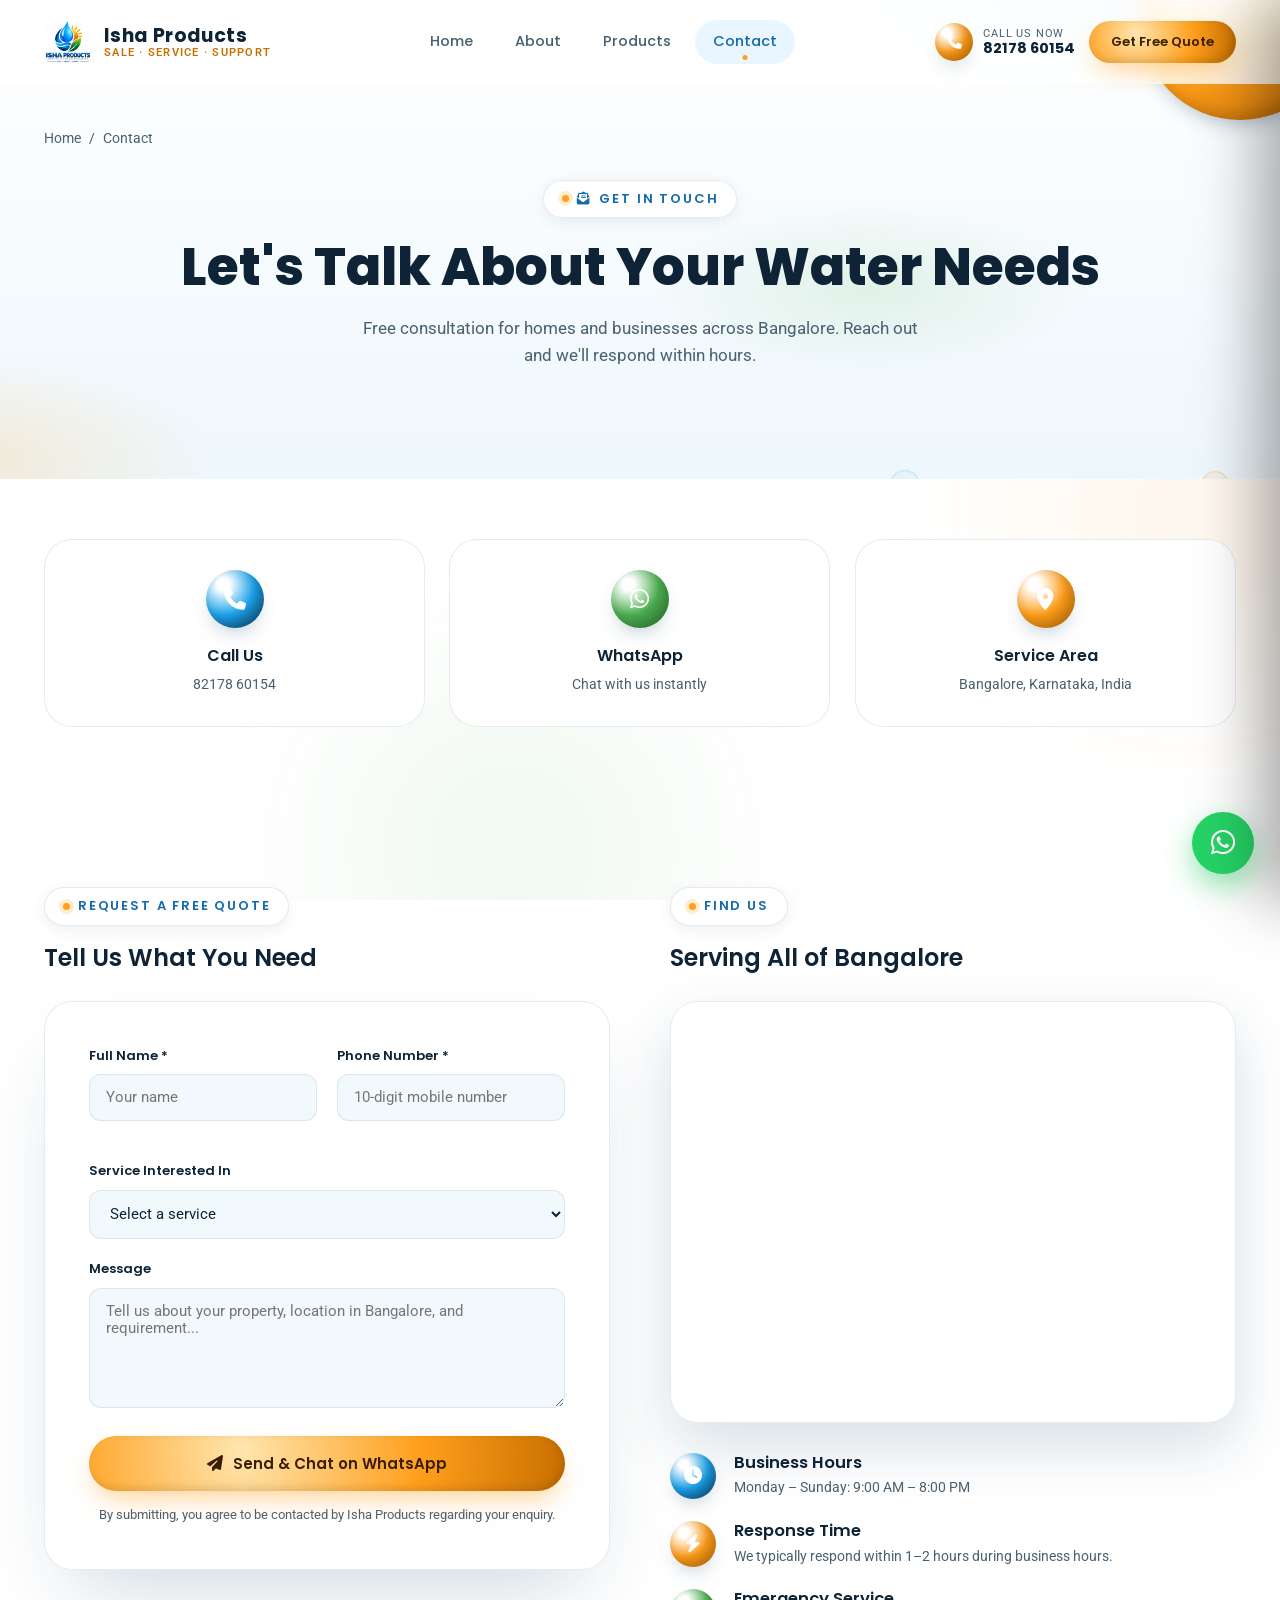
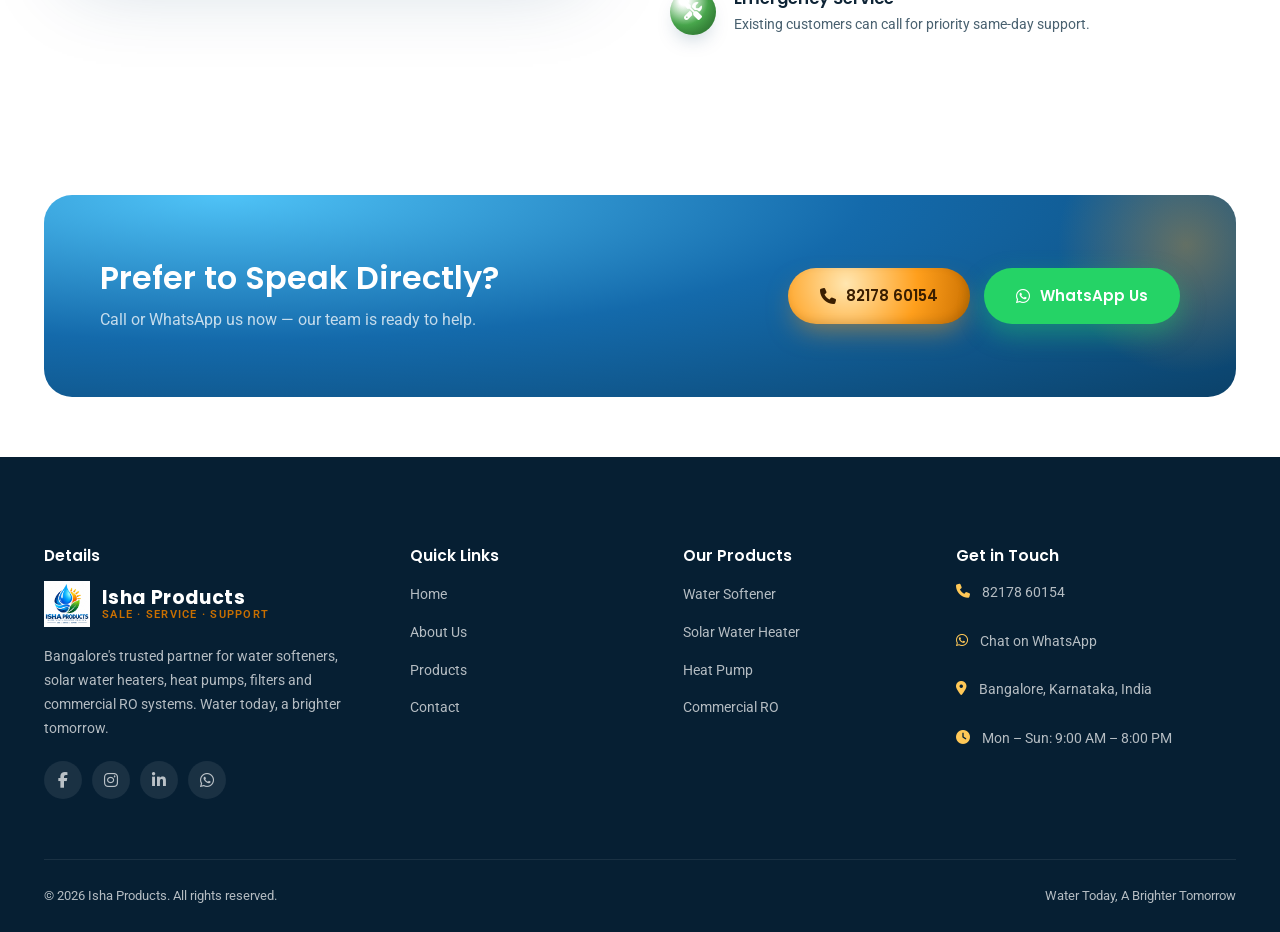
<file: contact.html>
<!DOCTYPE html>
<html lang="en">
<head>
<meta charset="UTF-8">
<meta name="viewport" content="width=device-width, initial-scale=1.0">
<title>Contact Us | Isha Products — Water Solutions in Bangalore</title>
<meta name="description" content="Get in touch with Isha Products for a free water softener, solar water heater, heat pump or RO consultation in Bangalore. Call 8217860154 or send us a message.">
<meta name="keywords" content="contact isha products, water softener quote bangalore, solar water heater quote bangalore">
<link rel="icon" href="assets/images/logo.webp" type="image/webp">

<link rel="preconnect" href="https://fonts.googleapis.com">
<link rel="preconnect" href="https://fonts.gstatic.com" crossorigin>
<link href="https://fonts.googleapis.com/css2?family=Poppins:wght@400;500;600;700;800&amp;family=Roboto:wght@300;400;500;700&amp;display=swap" rel="stylesheet">
<link rel="stylesheet" href="https://cdnjs.cloudflare.com/ajax/libs/font-awesome/6.5.1/css/all.min.css">
<link rel="stylesheet" href="assets/css/style.css">
</head>
<body>

<!-- ============ HEADER ============ -->
<header class="site-header">
  <div class="container">
    <a href="index.html" class="brand">
      <img src="assets/images/logo.webp" alt="Isha Products logo">
      <span class="brand-text"><strong>Isha Products</strong><span>Sale · Service · Support</span></span>
    </a>
    <nav class="nav-links">
      <a href="index.html">Home</a>
      <a href="about.html">About</a>
      <a href="products.html">Products</a>
      <a href="contact.html">Contact</a>
    </nav>
    <div class="header-actions">
      <a href="tel:+918217860154" class="header-call" data-tel>
        <span class="icon-circle"><i class="fa-solid fa-phone"></i></span>
        <span class="call-text"><small>Call us now</small><strong>82178 60154</strong></span>
      </a>
      <a href="contact.html" class="btn btn-primary btn-sm">Get Free Quote</a>
      <button class="nav-toggle" aria-label="Menu"><span></span><span></span><span></span></button>
    </div>
  </div>
</header>

<div class="nav-overlay"></div>
<nav class="mobile-nav">
  <a href="index.html">Home</a>
  <a href="about.html">About</a>
  <a href="products.html">Products</a>
  <a href="contact.html">Contact</a>
  <a href="tel:+918217860154" class="btn btn-primary mn-call" data-tel><i class="fa-solid fa-phone"></i> 82178 60154</a>
</nav>

<!-- ============ PAGE HERO ============ -->
<section class="page-hero">
  <canvas class="hero-bg-canvas"></canvas>
  <div class="container" data-reveal="scale">
    <div class="breadcrumb"><a href="index.html">Home</a> / <span>Contact</span></div>
    <span class="eyebrow"><i class="fa-solid fa-envelope-open-text"></i> Get In Touch</span>
    <h1>Let's Talk About Your Water Needs</h1>
    <p>Free consultation for homes and businesses across Bangalore. Reach out and we'll respond within hours.</p>
  </div>
  <div class="hero-wave">
    <svg class="wave-layer3" viewBox="0 0 2880 220" preserveAspectRatio="none"><path fill="#ffffff" fill-opacity="0.45" d="M0,170 Q120,140 240,170 T480,170 T720,170 T960,170 T1200,170 T1440,170 T1680,170 T1920,170 T2160,170 T2400,170 T2640,170 T2880,170 L2880,220 L0,220 Z"/></svg>
    <svg class="wave-layer2" viewBox="0 0 2880 220" preserveAspectRatio="none"><path fill="#ffffff" fill-opacity="0.65" d="M0,140 Q120,90 240,140 T480,140 T720,140 T960,140 T1200,140 T1440,140 T1680,140 T1920,140 T2160,140 T2400,140 T2640,140 T2880,140 L2880,220 L0,220 Z"/></svg>
    <svg class="wave-layer1" viewBox="0 0 2880 220" preserveAspectRatio="none"><path fill="#ffffff" d="M0,150 Q120,110 240,150 T480,150 T720,150 T960,150 T1200,150 T1440,150 T1680,150 T1920,150 T2160,150 T2400,150 T2640,150 T2880,150 L2880,220 L0,220 Z"/></svg>
  </div>
</section>

<!-- ============ QUICK CONTACT CARDS ============ -->
<section class="section-tight">
  <div class="container">
    <div class="contact-info-grid">
      <div class="contact-info-card" data-reveal data-delay="1">
        <span class="cic-icon"><i class="fa-solid fa-phone"></i></span>
        <h4>Call Us</h4>
        <p><a href="tel:+918217860154" data-tel>82178 60154</a></p>
      </div>
      <div class="contact-info-card" data-reveal data-delay="2">
        <span class="cic-icon"><i class="fa-brands fa-whatsapp"></i></span>
        <h4>WhatsApp</h4>
        <p><a href="#" data-wa="Hi Isha Products, I'd like a free consultation.">Chat with us instantly</a></p>
      </div>
      <div class="contact-info-card" data-reveal data-delay="3">
        <span class="cic-icon"><i class="fa-solid fa-location-dot"></i></span>
        <h4>Service Area</h4>
        <p>Bangalore, Karnataka, India</p>
      </div>
    </div>
  </div>
</section>

<!-- ============ FORM + MAP ============ -->
<section class="section">
  <div class="container why-grid" style="align-items:flex-start;">
    <div data-reveal="left">
      <span class="eyebrow">Request a Free Quote</span>
      <h2 style="margin-bottom:28px;">Tell Us What You Need</h2>
      <div class="form-card">
        <div class="form-success">
          <i class="fa-solid fa-circle-check"></i>
          <span>Thanks! Your details were sent — we'll also open WhatsApp so you can chat with us directly.</span>
        </div>
        <form data-lead-form>
          <div class="form-row">
            <div class="form-group">
              <label for="name">Full Name *</label>
              <input type="text" id="name" name="name" placeholder="Your name" required>
            </div>
            <div class="form-group">
              <label for="phone">Phone Number *</label>
              <input type="tel" id="phone" name="phone" placeholder="10-digit mobile number" pattern="[0-9]{10}" required>
            </div>
          </div>
          <div class="form-group">
            <label for="service">Service Interested In</label>
            <select id="service" name="service">
              <option value="">Select a service</option>
              <option value="Water Softener">Water Softener</option>
              <option value="Solar Water Heater">Solar Water Heater</option>
              <option value="Heat Pump">Heat Pump</option>
              <option value="Water Filter">Water Filter</option>
              <option value="Commercial RO">Commercial RO</option>
              <option value="Pressure Pump">Pressure Pump</option>
              <option value="Commercial Water Softener">Commercial Water Softener</option>
              <option value="Not sure / Need advice">Not sure / Need advice</option>
            </select>
          </div>
          <div class="form-group">
            <label for="message">Message</label>
            <textarea id="message" name="message" placeholder="Tell us about your property, location in Bangalore, and requirement..."></textarea>
          </div>
          <button type="submit" class="btn btn-primary btn-block"><i class="fa-solid fa-paper-plane"></i> Send &amp; Chat on WhatsApp</button>
          <p class="form-note">By submitting, you agree to be contacted by Isha Products regarding your enquiry.</p>
        </form>
      </div>
    </div>

    <div data-reveal="right">
      <span class="eyebrow">Find Us</span>
      <h2 style="margin-bottom:28px;">Serving All of Bangalore</h2>
      <div class="map-wrap" style="margin-bottom:28px;">
        <iframe src="https://www.google.com/maps?q=Bangalore,Karnataka,India&output=embed" loading="lazy" referrerpolicy="no-referrer-when-downgrade" title="Isha Products service area map - Bangalore"></iframe>
      </div>
      <div class="why-list">
        <div class="why-item">
          <span class="wi-icon"><i class="fa-solid fa-clock"></i></span>
          <div><h4>Business Hours</h4><p>Monday – Sunday: 9:00 AM – 8:00 PM</p></div>
        </div>
        <div class="why-item">
          <span class="wi-icon"><i class="fa-solid fa-bolt"></i></span>
          <div><h4>Response Time</h4><p>We typically respond within 1–2 hours during business hours.</p></div>
        </div>
        <div class="why-item">
          <span class="wi-icon"><i class="fa-solid fa-screwdriver-wrench"></i></span>
          <div><h4>Emergency Service</h4><p>Existing customers can call for priority same-day support.</p></div>
        </div>
      </div>
    </div>
  </div>
</section>

<!-- ============ CTA ============ -->
<section class="section section-tight">
  <div class="container">
    <div class="cta-banner" data-reveal="scale">
      <div>
        <h3>Prefer to Speak Directly?</h3>
        <p>Call or WhatsApp us now — our team is ready to help.</p>
      </div>
      <div class="cta-actions">
        <a href="tel:+918217860154" class="btn btn-primary" data-tel><i class="fa-solid fa-phone"></i> 82178 60154</a>
        <a href="#" class="btn btn-whatsapp" data-wa="Hi Isha Products, I'd like a free consultation."><i class="fa-brands fa-whatsapp"></i> WhatsApp Us</a>
      </div>
    </div>
  </div>
</section>

<!-- ============ FOOTER ============ -->
<footer class="site-footer">
  <div class="container">
    <div class="footer-top">
      <div class="footer-brand">
        <h4>Details</h4>
        <a href="index.html" class="brand">
          <img src="assets/images/logo.webp" alt="Isha Products logo" style="height:46px;">
          <span class="brand-text"><strong style="color:#fff;">Isha Products</strong><span>Sale · Service · Support</span></span>
        </a>
        <p>Bangalore's trusted partner for water softeners, solar water heaters, heat pumps, filters and commercial RO systems. Water today, a brighter tomorrow.</p>
        <div class="footer-social">
          <a href="#" aria-label="Facebook"><i class="fa-brands fa-facebook-f"></i></a>
          <a href="#" aria-label="Instagram"><i class="fa-brands fa-instagram"></i></a>
          <a href="#" aria-label="LinkedIn"><i class="fa-brands fa-linkedin-in"></i></a>
          <a href="#" data-wa="Hi Isha Products, I'd like to know more about your services." aria-label="WhatsApp"><i class="fa-brands fa-whatsapp"></i></a>
        </div>
      </div>
      <div class="footer-col">
        <h4>Quick Links</h4>
        <ul>
          <li><a href="index.html">Home</a></li>
          <li><a href="about.html">About Us</a></li>
          <li><a href="products.html">Products</a></li>
          <li><a href="contact.html">Contact</a></li>
        </ul>
      </div>
      <div class="footer-col">
        <h4>Our Products</h4>
        <ul>
          <li><a href="products.html#water-softener">Water Softener</a></li>
          <li><a href="products.html#solar-water-heater">Solar Water Heater</a></li>
          <li><a href="products.html#heat-pump">Heat Pump</a></li>
          <li><a href="products.html#commercial-ro">Commercial RO</a></li>
        </ul>
      </div>
      <div class="footer-col">
        <h4>Get in Touch</h4>
        <ul class="footer-contact">
          <li><i class="fa-solid fa-phone"></i><a href="tel:+918217860154" data-tel>82178 60154</a></li>
          <li><i class="fa-brands fa-whatsapp"></i><a href="#" data-wa="Hi Isha Products, I'd like to know more about your services.">Chat on WhatsApp</a></li>
          <li><i class="fa-solid fa-location-dot"></i><span>Bangalore, Karnataka, India</span></li>
          <li><i class="fa-solid fa-clock"></i><span>Mon – Sun: 9:00 AM – 8:00 PM</span></li>
        </ul>
      </div>
    </div>
    <div class="footer-bottom">
      <span>© <span data-year></span> Isha Products. All rights reserved.</span>
      <span>Water Today, A Brighter Tomorrow</span>
    </div>
  </div>
</footer>

<a href="#" class="float-whatsapp" data-wa="Hi Isha Products, I'd like a free consultation." aria-label="Chat on WhatsApp"><i class="fa-brands fa-whatsapp"></i></a>

<script src="assets/js/main.js"></script>
</body>
</html>
</file>
<file: assets/css/style.css>
/* ==========================================================================
   Isha Products — Global Stylesheet
   "Bubble Pop" — light, glossy 3D bubble spheres, playful brand color
   ========================================================================== */

:root {
  /* Brand colors — pulled from the logo */
  --blue-dark: #0a3d62;
  --blue-mid: #146aab;
  --blue-bright: #1ca3ec;
  --blue-sky: #6fd0ff;
  --orange: #ff9f1c;
  --orange-deep: #c96f00;
  --orange-light: #ffc857;
  --green: #4caf50;
  --green-deep: #2e7d32;
  --green-light: #8bc34a;

  --ink: #0e2436;
  --ink-soft: #48606f;
  --paper: #ffffff;
  --paper-soft: #f2f9fd;
  --paper-tint: #eaf6ff;
  --border: rgba(10, 61, 98, 0.1);

  --grad-water: linear-gradient(135deg, var(--blue-dark) 0%, var(--blue-mid) 45%, var(--blue-bright) 100%);
  --grad-sun: linear-gradient(135deg, var(--orange) 0%, var(--orange-light) 100%);
  --grad-leaf: linear-gradient(135deg, var(--green-deep) 0%, var(--green) 60%, var(--green-light) 100%);
  --grad-candy: linear-gradient(120deg, var(--blue-bright), var(--orange) 60%, var(--green) 100%);

  /* Glossy "bubble" spheres — the core visual motif of this design */
  --sphere-blue: radial-gradient(circle at 30% 25%, #ffffff 0%, rgba(255,255,255,0.8) 10%, var(--blue-bright) 52%, var(--blue-dark) 100%);
  --sphere-orange: radial-gradient(circle at 30% 25%, #ffffff 0%, rgba(255,255,255,0.8) 10%, var(--orange) 52%, var(--orange-deep) 100%);
  --sphere-green: radial-gradient(circle at 30% 25%, #ffffff 0%, rgba(255,255,255,0.8) 10%, var(--green) 52%, var(--green-deep) 100%);
  --sphere-shadow: inset -6px -6px 14px rgba(0,0,0,0.16), 0 10px 22px -10px rgba(10,61,98,0.4);

  --grad-hero:
    radial-gradient(38% 42% at 88% -6%, rgba(28,163,236,0.22), transparent 60%),
    radial-gradient(34% 36% at -4% 96%, rgba(255,159,28,0.18), transparent 60%),
    radial-gradient(28% 30% at 68% 60%, rgba(76,175,80,0.12), transparent 60%),
    linear-gradient(180deg, #ffffff 0%, #eef7fc 100%);

  --shadow-sm: 0 4px 14px rgba(10, 61, 98, 0.08);
  --shadow-md: 0 12px 32px rgba(10, 61, 98, 0.12);
  --shadow-lg: 0 24px 60px rgba(10, 61, 98, 0.16);
  --shadow-glow: 0 0 40px rgba(28, 163, 236, 0.25);

  --radius-sm: 10px;
  --radius-md: 18px;
  --radius-lg: 28px;
  --radius-pill: 999px;

  --font-head: 'Poppins', sans-serif;
  --font-body: 'Roboto', sans-serif;

  --ease-out: cubic-bezier(0.16, 1, 0.3, 1);
  --header-h: 84px;
}

* { box-sizing: border-box; margin: 0; padding: 0; }
html { scroll-behavior: smooth; }

body {
  font-family: var(--font-body);
  color: var(--ink);
  background: var(--paper);
  overflow-x: hidden;
  line-height: 1.6;
  -webkit-font-smoothing: antialiased;
}

img { max-width: 100%; display: block; }
a { text-decoration: none; color: inherit; }
ul { list-style: none; }
button { font-family: inherit; cursor: pointer; border: none; background: none; }
input, textarea, select { font-family: inherit; }

/* ==========================================================================
   Ambient background — soft drifting brand-color washes behind every page
   ========================================================================== */
.aurora-bg {
  position: fixed;
  inset: 0;
  z-index: -1;
  overflow: hidden;
  pointer-events: none;
}
.aurora-bg span {
  position: absolute;
  border-radius: 50%;
  filter: blur(70px);
  opacity: 0.16;
  will-change: transform;
}
.aurora-bg .a1 { width: 46vw; height: 46vw; top: -14vw; left: -10vw; background: radial-gradient(circle, var(--blue-bright), transparent 70%); animation: auroraDrift1 26s ease-in-out infinite; }
.aurora-bg .a2 { width: 38vw; height: 38vw; top: 30vh; right: -12vw; background: radial-gradient(circle, var(--orange), transparent 70%); opacity: 0.12; animation: auroraDrift2 32s ease-in-out infinite; }
.aurora-bg .a3 { width: 40vw; height: 40vw; bottom: -16vw; left: 20vw; background: radial-gradient(circle, var(--green), transparent 70%); opacity: 0.11; animation: auroraDrift3 38s ease-in-out infinite; }

@keyframes auroraDrift1 { 0%,100% { transform: translate(0,0) scale(1); } 50% { transform: translate(6vw, 8vh) scale(1.15); } }
@keyframes auroraDrift2 { 0%,100% { transform: translate(0,0) scale(1); } 50% { transform: translate(-8vw, 6vh) scale(1.1); } }
@keyframes auroraDrift3 { 0%,100% { transform: translate(0,0) scale(1); } 50% { transform: translate(5vw, -6vh) scale(1.2); } }

/* Cursor-follow glow — soft light that trails the pointer over feature sections */
.cursor-glow {
  position: fixed;
  top: 0; left: 0;
  width: 480px; height: 480px;
  margin: -240px 0 0 -240px;
  border-radius: 50%;
  background: radial-gradient(circle, rgba(28,163,236,0.12), transparent 65%);
  pointer-events: none;
  z-index: 5;
  opacity: 0;
  transition: opacity 0.4s;
  will-change: transform;
}
.cursor-glow.active { opacity: 1; }

h1, h2, h3, h4 {
  font-family: var(--font-head);
  font-weight: 600;
  color: var(--ink);
  line-height: 1.2;
}

.section {
  padding: 100px 0;
  position: relative;
}
.section-tight { padding: 60px 0; }

.container {
  width: 100%;
  max-width: 1240px;
  margin: 0 auto;
  padding: 0 24px;
  position: relative;
  z-index: 2;
}

.eyebrow {
  display: inline-flex;
  align-items: center;
  gap: 8px;
  font-family: var(--font-head);
  font-size: 13px;
  font-weight: 600;
  letter-spacing: 0.14em;
  text-transform: uppercase;
  color: var(--blue-mid);
  background: #fff;
  padding: 8px 18px;
  border-radius: var(--radius-pill);
  border: 1px solid var(--border);
  box-shadow: var(--shadow-sm);
  margin-bottom: 18px;
}
.eyebrow::before {
  content: '';
  width: 7px; height: 7px;
  border-radius: 50%;
  background: var(--orange);
  box-shadow: 0 0 0 4px rgba(255, 159, 28, 0.2);
}

.section-head {
  max-width: 680px;
  margin: 0 auto 56px;
  text-align: center;
}
.section-head h2 {
  font-size: clamp(28px, 4vw, 42px);
  margin-bottom: 14px;
}
.section-head p {
  color: var(--ink-soft);
  font-size: 17px;
}
.section-head.left { margin: 0 0 48px; text-align: left; }

.text-gradient {
  background: var(--grad-candy);
  -webkit-background-clip: text;
  background-clip: text;
  color: transparent;
}

/* ---------- Buttons ---------- */
.btn {
  display: inline-flex;
  align-items: center;
  justify-content: center;
  gap: 10px;
  padding: 16px 32px;
  border-radius: var(--radius-pill);
  font-family: var(--font-head);
  font-weight: 600;
  font-size: 15px;
  transition: transform 0.35s var(--ease-out), box-shadow 0.35s var(--ease-out), background 0.35s;
  position: relative;
  overflow: hidden;
  white-space: nowrap;
}
.btn i, .btn svg { font-size: 16px; }
.btn-primary {
  background: radial-gradient(circle at 32% 28%, #ffe6b0, var(--orange) 55%, var(--orange-deep) 100%);
  color: #3a1e00;
  box-shadow: inset -3px -3px 8px rgba(0,0,0,0.12), 0 12px 28px -8px rgba(255, 159, 28, 0.55);
}
.btn-primary:hover { transform: translateY(-3px) scale(1.03); box-shadow: inset -3px -3px 8px rgba(0,0,0,0.12), 0 18px 34px -8px rgba(255, 159, 28, 0.6); }
.btn-outline {
  background: #fff;
  color: var(--ink);
  border: 1.5px solid var(--border);
  box-shadow: var(--shadow-sm);
}
.btn-outline:hover { background: var(--paper-tint); transform: translateY(-3px); }
.btn-dark {
  background: var(--grad-water);
  color: #fff;
  box-shadow: var(--shadow-md);
}
.btn-dark:hover { transform: translateY(-3px); box-shadow: var(--shadow-lg); }
.btn-block { width: 100%; }
.btn-sm { padding: 11px 22px; font-size: 13px; }

.btn-whatsapp {
  background: #25D366;
  color: #fff;
  box-shadow: 0 10px 26px rgba(37, 211, 102, 0.4);
}
.btn-whatsapp:hover { transform: translateY(-3px); box-shadow: 0 14px 32px rgba(37, 211, 102, 0.5); }

/* ==========================================================================
   Header / Navigation
   ========================================================================== */
.site-header {
  position: fixed;
  top: 0; left: 0; right: 0;
  z-index: 1000;
  height: var(--header-h);
  display: flex;
  align-items: center;
  background: rgba(255,255,255,0.86);
  backdrop-filter: blur(16px) saturate(160%);
  transition: box-shadow 0.4s var(--ease-out), height 0.4s var(--ease-out);
}
.site-header .container { display: flex; align-items: center; justify-content: space-between; }

.site-header.scrolled {
  height: 68px;
  box-shadow: 0 8px 30px rgba(10, 61, 98, 0.1);
}

.brand { display: flex; align-items: center; gap: 12px; }
.brand img { height: 48px; width: auto; transition: height 0.4s var(--ease-out); }
.site-header.scrolled .brand img { height: 40px; }
.brand-text { display: flex; flex-direction: column; line-height: 1.1; }
.brand-text strong {
  font-family: var(--font-head);
  font-size: 19px;
  color: var(--ink);
  letter-spacing: 0.02em;
}
.brand-text span {
  font-size: 10.5px;
  color: var(--orange-deep);
  text-transform: uppercase;
  letter-spacing: 0.12em;
  font-weight: 600;
}

.nav-links { display: flex; align-items: center; gap: 6px; }
.nav-links a {
  color: var(--ink-soft);
  font-family: var(--font-head);
  font-weight: 500;
  font-size: 14.5px;
  padding: 10px 18px;
  border-radius: var(--radius-pill);
  position: relative;
  transition: color 0.3s, background 0.3s;
}
.nav-links a:hover { color: var(--ink); background: var(--paper-tint); }
.nav-links a.active { color: var(--blue-mid); background: var(--paper-tint); }
.nav-links a.active::after {
  content: '';
  position: absolute;
  bottom: 4px; left: 50%;
  transform: translateX(-50%);
  width: 5px; height: 5px;
  border-radius: 50%;
  background: var(--orange);
}

.header-actions { display: flex; align-items: center; gap: 14px; }
.header-call {
  display: flex; align-items: center; gap: 10px;
  color: var(--ink);
}
.header-call .icon-circle {
  width: 38px; height: 38px;
  border-radius: 50%;
  background: var(--sphere-orange);
  box-shadow: var(--sphere-shadow);
  display: flex; align-items: center; justify-content: center;
  color: #fff;
  font-size: 15px;
  animation: pulseRing 2.4s infinite;
}
.header-call .call-text { display: flex; flex-direction: column; line-height: 1.15; }
.header-call .call-text small { font-size: 10.5px; color: var(--ink-soft); text-transform: uppercase; letter-spacing: 0.08em; }
.header-call .call-text strong { font-family: var(--font-head); font-size: 14.5px; color: var(--ink); }

.nav-toggle {
  display: none;
  flex-direction: column;
  gap: 5px;
  width: 40px; height: 40px;
  align-items: center; justify-content: center;
  border-radius: 10px;
  background: var(--paper-tint);
}
.nav-toggle span { width: 20px; height: 2px; background: var(--ink); border-radius: 2px; transition: transform 0.3s, opacity 0.3s; }
.nav-toggle.open span:nth-child(1) { transform: translateY(7px) rotate(45deg); }
.nav-toggle.open span:nth-child(2) { opacity: 0; }
.nav-toggle.open span:nth-child(3) { transform: translateY(-7px) rotate(-45deg); }

.mobile-nav {
  position: fixed;
  top: 0; right: 0; bottom: 0;
  width: 82%; max-width: 340px;
  background: var(--blue-dark);
  z-index: 1100;
  padding: 100px 32px 40px;
  transform: translateX(100%);
  transition: transform 0.45s var(--ease-out);
  display: flex; flex-direction: column; gap: 8px;
  box-shadow: -20px 0 60px rgba(0,0,0,0.35);
}
.mobile-nav.open { transform: translateX(0); }
.mobile-nav a { color: #fff; font-family: var(--font-head); font-size: 17px; padding: 14px 10px; border-bottom: 1px solid rgba(255,255,255,0.08); }
.mobile-nav .mn-call { margin-top: 20px; }
.nav-overlay { position: fixed; inset: 0; background: rgba(4,20,33,0.6); z-index: 1050; opacity: 0; visibility: hidden; transition: opacity 0.4s; }
.nav-overlay.open { opacity: 1; visibility: visible; }

/* ==========================================================================
   Hero
   ========================================================================== */
.hero {
  position: relative;
  min-height: 100vh;
  display: flex;
  align-items: center;
  background: var(--grad-hero);
  overflow: hidden;
  padding-top: var(--header-h);
}
.hero::before {
  content: '';
  position: absolute;
  border-radius: 50%;
  z-index: 0;
  width: 230px; height: 230px; top: -70px; right: -60px;
  background: var(--sphere-blue);
  box-shadow: var(--sphere-shadow);
}
.hero-bg-canvas { position: absolute; inset: 0; z-index: 1; opacity: 0.8; }

.hero-grid {
  display: grid;
  grid-template-columns: 1.05fr 0.95fr;
  gap: 40px;
  align-items: center;
  width: 100%;
}

.hero-copy .eyebrow { background: #fff; color: var(--blue-mid); }
.hero-copy h1 {
  font-size: clamp(36px, 5.2vw, 64px);
  font-weight: 800;
  color: var(--ink);
  margin-bottom: 22px;
  letter-spacing: -0.01em;
}
.hero-copy h1 em {
  font-style: normal;
  background: linear-gradient(120deg, var(--blue-bright), var(--orange), var(--blue-bright));
  background-size: 200% auto;
  -webkit-background-clip: text;
  background-clip: text;
  color: transparent;
  animation: shimmerSweep 5s linear infinite;
}
.hero-copy p {
  color: var(--ink-soft);
  font-size: 18px;
  max-width: 520px;
  margin-bottom: 36px;
}
.hero-actions { display: flex; gap: 16px; flex-wrap: wrap; margin-bottom: 8px; }

/* ==========================================================================
   Stats Strip — standalone bar below the hero
   ========================================================================== */
.stats-strip { background: var(--paper-soft); padding: 56px 0; position: relative; z-index: 1; overflow: hidden; }
.stats-strip-row { display: grid; grid-template-columns: repeat(3, 1fr); gap: 24px; }
.stat-card {
  background: #fff;
  border: 1px solid var(--border);
  border-radius: var(--radius-lg);
  padding: 30px 24px;
  text-align: center;
  box-shadow: var(--shadow-sm);
  transition: transform 0.4s var(--ease-out), box-shadow 0.4s;
}
.stat-card:hover { transform: translateY(-8px) scale(1.02); box-shadow: 0 24px 48px -18px rgba(10,61,98,0.22); }
.stat-icon {
  width: 56px; height: 56px; border-radius: 50%;
  background: var(--sphere-blue);
  box-shadow: var(--sphere-shadow);
  color: #fff; font-size: 22px;
  display: flex; align-items: center; justify-content: center;
  margin: 0 auto 16px;
}
.stats-strip-row .stat-card:nth-child(2) .stat-icon { background: var(--sphere-orange); }
.stats-strip-row .stat-card:nth-child(3) .stat-icon { background: var(--sphere-green); }
.stat-card strong {
  display: block; font-family: var(--font-head); font-size: 34px; font-weight: 700;
  background: var(--grad-candy); -webkit-background-clip: text; background-clip: text; color: transparent;
  margin-bottom: 4px;
}
.stat-card span { font-size: 12.5px; color: var(--ink-soft); text-transform: uppercase; letter-spacing: 0.08em; }

.hero-visual { position: relative; display: flex; align-items: center; justify-content: center; perspective: 1400px; }
.hero-orb {
  position: relative;
  width: min(440px, 90%);
  aspect-ratio: 1;
  border-radius: 50%;
  background: var(--sphere-blue);
  box-shadow: var(--sphere-shadow);
  display: flex; align-items: center; justify-content: center;
  transform-style: preserve-3d;
  will-change: transform;
}
.hero-orb::before {
  content: '';
  position: absolute;
  inset: 8%;
  border-radius: 50%;
  background: radial-gradient(circle at 32% 26%, rgba(255,255,255,0.7), transparent 45%);
  pointer-events: none;
}
.hero-orb::after {
  content: '';
  position: absolute;
  inset: -20px;
  border-radius: 50%;
  border: 1px dashed rgba(20, 106, 171, 0.25);
  animation: spin 40s linear infinite;
}
.hero-orb img {
  width: 62%;
  filter: drop-shadow(0 24px 40px rgba(10, 61, 98, 0.3));
  transform: translateZ(60px);
  border-radius: 50%;
  background: #fff;
  padding: 10px;
}

.hero-chip {
  position: absolute;
  background: rgba(255,255,255,0.92);
  backdrop-filter: blur(14px);
  border: 1px solid rgba(255,255,255,0.8);
  border-radius: var(--radius-md);
  padding: 14px 18px;
  display: flex; align-items: center; gap: 12px;
  box-shadow: var(--shadow-md);
  animation: floatY 4.5s ease-in-out infinite;
  color: var(--ink);
}
.hero-chip .chip-icon {
  width: 38px; height: 38px; border-radius: 12px;
  display: flex; align-items: center; justify-content: center;
  font-size: 16px;
  color: #fff;
}
.hero-chip strong { display: block; font-size: 15px; font-family: var(--font-head); color: var(--ink); }
.hero-chip span { font-size: 11.5px; color: var(--ink-soft); }
.chip-1 { top: 6%; left: -4%; animation-delay: 0.3s; }
.chip-1 .chip-icon { background: var(--sphere-green); }
.chip-2 { bottom: 10%; right: -6%; animation-delay: 1.1s; }
.chip-2 .chip-icon { background: var(--sphere-orange); }

.hero-wave { display: none; }

.scroll-cue {
  position: absolute;
  bottom: 34px; left: 50%;
  transform: translateX(-50%);
  z-index: 3;
  display: flex; flex-direction: column; align-items: center; gap: 8px;
  color: var(--ink-soft);
  font-size: 11px; letter-spacing: 0.1em; text-transform: uppercase;
}
.scroll-cue .mouse { width: 24px; height: 38px; border-radius: 14px; border: 1.5px solid var(--border); position: relative; }
.scroll-cue .mouse::before {
  content: ''; position: absolute; top: 7px; left: 50%; transform: translateX(-50%);
  width: 3px; height: 8px; border-radius: 2px; background: var(--blue-mid);
  animation: scrollDot 1.6s infinite;
}

/* ==========================================================================
   Marquee / Ticker
   ========================================================================== */
.ticker {
  background: var(--blue-dark);
  padding: 16px 0;
  overflow: hidden;
  white-space: nowrap;
}
.ticker-track { display: inline-flex; gap: 48px; animation: marquee 26s linear infinite; }
.ticker-track span {
  color: rgba(255,255,255,0.75);
  font-family: var(--font-head);
  font-size: 13.5px;
  letter-spacing: 0.05em;
  text-transform: uppercase;
  display: inline-flex; align-items: center; gap: 12px;
}
.ticker-track span i { color: var(--orange-light); }

/* ==========================================================================
   Service / Product Cards
   ========================================================================== */
.services-grid {
  display: grid;
  grid-template-columns: repeat(3, 1fr);
  gap: 26px;
}
.service-card {
  background: #fff;
  border: 1px solid var(--border);
  border-radius: var(--radius-lg);
  padding: 36px 28px;
  position: relative;
  transition: transform 0.5s var(--ease-out), box-shadow 0.5s var(--ease-out), border-color 0.5s;
  transform-style: preserve-3d;
  overflow: hidden;
  box-shadow: var(--shadow-sm);
}
.service-card:hover {
  box-shadow: 0 30px 55px -20px rgba(10, 61, 98, 0.28);
  border-color: transparent;
}

.service-icon {
  width: 62px; height: 62px;
  border-radius: 50%;
  background: var(--sphere-blue);
  box-shadow: var(--sphere-shadow);
  display: flex; align-items: center; justify-content: center;
  color: #fff; font-size: 26px;
  margin-bottom: 22px;
  transition: transform 0.5s var(--ease-out);
}
.services-grid .service-card:nth-child(3n+2) .service-icon { background: var(--sphere-orange); }
.services-grid .service-card:nth-child(3n+3) .service-icon { background: var(--sphere-green); }
.service-card:hover .service-icon { transform: scale(1.1) rotate(-6deg); }

.service-card h3 { font-size: 19px; margin-bottom: 10px; color: var(--ink); }
.service-card p { font-size: 14.5px; color: var(--ink-soft); margin-bottom: 18px; }
.service-card .card-link { font-family: var(--font-head); font-size: 13.5px; font-weight: 600; color: var(--blue-mid); display: inline-flex; align-items: center; gap: 6px; transition: color 0.3s, gap 0.3s; }
.service-card:hover .card-link { color: var(--orange-deep); gap: 10px; }
.service-card .badge {
  position: absolute; top: 24px; right: 24px;
  font-size: 10.5px; font-weight: 700; letter-spacing: 0.06em;
  padding: 5px 12px; border-radius: var(--radius-pill);
  background: var(--paper-tint); color: var(--blue-mid);
}

/* Brand-tinted duotone overlay applied to any photo wrapped in .img-wrap */
.img-wrap { position: relative; }
.img-wrap::after {
  content: '';
  position: absolute; inset: 0;
  background: linear-gradient(160deg, rgba(10,61,98,0.22), rgba(255,159,28,0.05) 55%, transparent 85%);
  mix-blend-mode: multiply;
  pointer-events: none;
}

/* ==========================================================================
   Why Us / Stats
   ========================================================================== */
.why-section { background: var(--paper-soft); }
.why-grid { display: grid; grid-template-columns: 1fr 1fr; gap: 60px; align-items: center; }
.why-visual { position: relative; }
.why-visual .img-wrap {
  border-radius: var(--radius-lg);
  overflow: hidden;
  box-shadow: 0 40px 70px -30px rgba(10, 61, 98, 0.35);
  position: relative;
}
.why-visual img { width: 100%; height: 460px; object-fit: cover; transition: transform 0.8s var(--ease-out); }
.why-visual:hover img { transform: scale(1.06); }
.floating-card {
  position: absolute;
  background: #fff;
  border-radius: var(--radius-md);
  padding: 18px 22px;
  box-shadow: var(--shadow-lg);
  display: flex; align-items: center; gap: 14px;
  animation: floatY 5s ease-in-out infinite;
}
.floating-card.fc-1 { top: -24px; right: -24px; }
.floating-card.fc-2 { bottom: -24px; left: -24px; animation-delay: 1s; }
.floating-card .fc-icon {
  width: 46px; height: 46px; border-radius: 50%;
  display: flex; align-items: center; justify-content: center;
  color: #fff; font-size: 19px;
  background: var(--sphere-green);
  box-shadow: var(--sphere-shadow);
}
.floating-card.fc-1 .fc-icon { background: var(--sphere-orange); }
.floating-card strong { display: block; font-family: var(--font-head); font-size: 17px; color: var(--ink); }
.floating-card span { font-size: 12px; color: var(--ink-soft); }

.why-list { display: flex; flex-direction: column; gap: 22px; margin-top: 30px; }
.why-item { display: flex; gap: 18px; align-items: flex-start; }
.why-item .wi-icon {
  flex-shrink: 0;
  width: 46px; height: 46px; border-radius: 50%;
  background: var(--sphere-blue);
  box-shadow: var(--sphere-shadow);
  color: #fff;
  display: flex; align-items: center; justify-content: center; font-size: 18px;
}
.why-list .why-item:nth-child(2) .wi-icon { background: var(--sphere-orange); }
.why-list .why-item:nth-child(3) .wi-icon { background: var(--sphere-green); }
.why-list .why-item:nth-child(4) .wi-icon { background: var(--sphere-blue); }
.why-item h4 { font-size: 16.5px; margin-bottom: 4px; color: var(--ink); }
.why-item p { font-size: 14px; color: var(--ink-soft); }

.stats-row {
  display: grid;
  grid-template-columns: repeat(4, 1fr);
  gap: 24px;
  margin-top: 64px;
}
.stat-box {
  text-align: center;
  padding: 32px 20px;
  border-radius: var(--radius-md);
  background: #fff;
  border: 1px solid var(--border);
  transition: transform 0.4s var(--ease-out), box-shadow 0.4s;
}
.stat-box:hover { transform: translateY(-8px) scale(1.02); box-shadow: 0 24px 48px -18px rgba(10,61,98,0.22); }
.stat-box .num {
  font-family: var(--font-head);
  font-size: 38px;
  font-weight: 700;
  background: var(--grad-candy);
  -webkit-background-clip: text; background-clip: text; color: transparent;
}
.stat-box .lbl { font-size: 13px; color: var(--ink-soft); text-transform: uppercase; letter-spacing: 0.06em; margin-top: 6px; }

/* ==========================================================================
   Process / Steps
   ========================================================================== */
.process-track { position: relative; display: grid; grid-template-columns: repeat(4, 1fr); gap: 26px; margin-top: 20px; }
.process-track::before {
  content: '';
  position: absolute; top: 34px; left: 8%; right: 8%; height: 2px;
  background: repeating-linear-gradient(90deg, var(--border) 0 10px, transparent 10px 20px);
  z-index: 0;
}
.process-step { position: relative; text-align: center; z-index: 1; }
.process-step .step-num {
  width: 68px; height: 68px;
  border-radius: 50%;
  background: #fff;
  border: 2px solid var(--border);
  display: flex; align-items: center; justify-content: center;
  font-family: var(--font-head); font-weight: 700; font-size: 22px;
  color: var(--blue-mid);
  margin: 0 auto 20px;
  transition: all 0.4s var(--ease-out);
}
.process-step:hover .step-num { background: var(--sphere-blue); color: #fff; border-color: transparent; transform: scale(1.1) rotate(-6deg); box-shadow: var(--sphere-shadow); }
.process-track .process-step:nth-child(2):hover .step-num { background: var(--sphere-orange); }
.process-track .process-step:nth-child(3):hover .step-num { background: var(--sphere-green); }
.process-track .process-step:nth-child(4):hover .step-num { background: var(--sphere-blue); }
.process-step h4 { font-size: 16.5px; margin-bottom: 8px; color: var(--ink); }
.process-step p { font-size: 13.5px; color: var(--ink-soft); }

/* ==========================================================================
   Testimonials
   ========================================================================== */
.testi-section { background: var(--paper-soft); position: relative; overflow: hidden; }
.testi-section::before, .testi-section::after {
  content: '';
  position: absolute; border-radius: 50%;
  filter: blur(50px); pointer-events: none;
}
.testi-section::before { width: 320px; height: 320px; top: -100px; left: -80px; background: radial-gradient(circle, rgba(255,159,28,0.3), transparent 70%); }
.testi-section::after { width: 380px; height: 380px; bottom: -140px; right: -100px; background: radial-gradient(circle, rgba(76,175,80,0.24), transparent 70%); }
.testi-track { display: grid; grid-template-columns: repeat(3, 1fr); gap: 24px; }
.testi-card {
  background: #fff;
  border: 1px solid var(--border);
  border-radius: var(--radius-lg);
  padding: 32px;
  color: var(--ink);
  transition: transform 0.45s var(--ease-out), box-shadow 0.45s;
}
.testi-card:hover { box-shadow: 0 30px 50px -20px rgba(10,61,98,0.25); transform: translateY(-8px); }
.testi-card .stars { color: var(--orange); font-size: 14px; margin-bottom: 16px; letter-spacing: 3px; }
.testi-card p { font-size: 14.5px; color: var(--ink-soft); margin-bottom: 22px; }
.testi-person { display: flex; align-items: center; gap: 12px; }
.testi-avatar {
  width: 44px; height: 44px; border-radius: 50%;
  background: var(--sphere-blue);
  box-shadow: var(--sphere-shadow);
  display: flex; align-items: center; justify-content: center;
  font-family: var(--font-head); font-weight: 700; color: #fff;
}
.testi-track .testi-card:nth-child(2) .testi-avatar { background: var(--sphere-orange); }
.testi-track .testi-card:nth-child(3) .testi-avatar { background: var(--sphere-green); }
.testi-person strong { display: block; font-size: 14px; color: var(--ink); }
.testi-person span { font-size: 12px; color: var(--ink-soft); }

/* ==========================================================================
   CTA Banner
   ========================================================================== */
.cta-banner {
  border-radius: var(--radius-lg);
  background: radial-gradient(120% 160% at 15% 0%, #4fc3f7 0%, var(--blue-mid) 45%, var(--blue-dark) 100%);
  padding: 64px 56px;
  display: flex; align-items: center; justify-content: space-between; gap: 40px;
  position: relative;
  overflow: hidden;
}
.cta-banner::after {
  content: '';
  position: absolute; right: -80px; top: -80px;
  width: 260px; height: 260px; border-radius: 50%;
  background: radial-gradient(circle, rgba(255,159,28,0.35), transparent 70%);
}
.cta-banner h3 { color: #fff; font-size: clamp(24px, 3vw, 32px); max-width: 480px; }
.cta-banner p { color: rgba(255,255,255,0.75); margin-top: 10px; }
.cta-actions { display: flex; gap: 14px; flex-wrap: wrap; position: relative; z-index: 1; }

/* ==========================================================================
   Footer
   ========================================================================== */
.site-footer { background: #061f33; color: rgba(255,255,255,0.7); padding-top: 90px; }
.footer-top { display: grid; grid-template-columns: 1.4fr 1fr 1fr 1.2fr; gap: 40px; padding-bottom: 60px; border-bottom: 1px solid rgba(255,255,255,0.08); }
.footer-brand .brand { margin-bottom: 18px; }
.footer-brand p { font-size: 14px; line-height: 1.7; max-width: 320px; margin-bottom: 20px; }
.footer-social { display: flex; gap: 10px; }
.footer-social a {
  width: 38px; height: 38px; border-radius: 50%;
  background: rgba(255,255,255,0.08);
  display: flex; align-items: center; justify-content: center;
  transition: background 0.3s, transform 0.3s;
}
.footer-social a:hover { background: var(--grad-sun); color: var(--blue-dark); transform: translateY(-4px); }
.footer-col h4, .footer-brand h4 { color: #fff; font-size: 15.5px; margin-bottom: 16px; }
.footer-col ul { display: flex; flex-direction: column; gap: 12px; }
.footer-col a { font-size: 14px; transition: color 0.3s, padding-left 0.3s; }
.footer-col a:hover { color: var(--orange-light); padding-left: 4px; }
.footer-contact li { display: flex; gap: 12px; align-items: flex-start; font-size: 14px; margin-bottom: 14px; }
.footer-contact i { color: var(--orange-light); margin-top: 3px; }
.footer-bottom { display: flex; justify-content: space-between; align-items: center; padding: 26px 0; font-size: 13px; flex-wrap: wrap; gap: 10px; }
.footer-bottom a { color: rgba(255,255,255,0.55); }

/* ==========================================================================
   Floating WhatsApp Button
   ========================================================================== */
.float-whatsapp {
  position: fixed;
  bottom: 26px; right: 26px;
  z-index: 999;
  width: 62px; height: 62px;
  border-radius: 50%;
  background: #25D366;
  display: flex; align-items: center; justify-content: center;
  color: #fff; font-size: 28px;
  box-shadow: 0 12px 30px rgba(37, 211, 102, 0.5);
  animation: pulseRing 2.6s infinite;
}
.float-whatsapp:hover { transform: scale(1.08); }

/* ==========================================================================
   Page Hero (inner pages)
   ========================================================================== */
.page-hero {
  position: relative;
  padding: calc(var(--header-h) + 44px) 0 110px;
  background: var(--grad-hero);
  overflow: hidden;
  text-align: center;
}
.page-hero::before {
  content: '';
  position: absolute;
  border-radius: 50%;
  z-index: 0;
  width: 200px; height: 200px; top: -80px; right: -60px;
  background: var(--sphere-orange);
  box-shadow: var(--sphere-shadow);
}
.page-hero .eyebrow { background: #fff; color: var(--blue-mid); }
.page-hero h1 { color: var(--ink); font-weight: 800; font-size: clamp(32px, 4.6vw, 52px); margin-bottom: 16px; }
.page-hero p { color: var(--ink-soft); max-width: 560px; margin: 0 auto; font-size: 17px; }
.breadcrumb { display: flex; gap: 8px; justify-content: flex-start; margin: 0 0 30px; font-size: 13.5px; color: var(--ink-soft); position: relative; z-index: 2; }
.breadcrumb a:hover { color: var(--blue-mid); }

/* ==========================================================================
   Reusable components
   ========================================================================== */
.badge-pill {
  display: inline-flex; align-items: center; gap: 8px;
  background: var(--paper-tint); color: var(--blue-mid);
  padding: 6px 16px; border-radius: var(--radius-pill);
  font-size: 12.5px; font-weight: 600;
}

/* Forms */
.form-card {
  background: #fff;
  border-radius: var(--radius-lg);
  box-shadow: 0 40px 80px -30px rgba(10, 61, 98, 0.22);
  padding: 44px;
  border: 1px solid var(--border);
}
.form-row { display: grid; grid-template-columns: 1fr 1fr; gap: 20px; margin-bottom: 20px; }
.form-group { margin-bottom: 20px; position: relative; }
.form-group label {
  display: block; font-size: 13px; font-weight: 600; color: var(--ink);
  margin-bottom: 8px; font-family: var(--font-head);
}
.form-group input, .form-group select, .form-group textarea {
  width: 100%;
  padding: 14px 16px;
  border-radius: 12px;
  border: 1.5px solid var(--border);
  background: var(--paper-soft);
  font-size: 14.5px;
  color: var(--ink);
  transition: border-color 0.3s, box-shadow 0.3s, background 0.3s;
}
.form-group input:focus, .form-group select:focus, .form-group textarea:focus {
  outline: none;
  border-color: var(--blue-bright);
  background: #fff;
  box-shadow: 0 0 0 4px rgba(28, 163, 236, 0.14);
}
.form-group textarea { resize: vertical; min-height: 120px; }
.form-note { font-size: 12.5px; color: var(--ink-soft); margin-top: 14px; text-align: center; }
.form-success {
  display: none;
  align-items: center; gap: 12px;
  background: #edf9ee; color: var(--green-deep);
  padding: 16px 20px; border-radius: 12px;
  font-size: 14px; font-weight: 600;
  margin-bottom: 20px;
}
.form-success.show { display: flex; }

/* Contact info cards */
.contact-info-grid { display: grid; grid-template-columns: repeat(3, 1fr); gap: 24px; }
.contact-info-card {
  background: #fff;
  border: 1px solid var(--border); border-radius: var(--radius-lg);
  padding: 30px; text-align: center;
  transition: transform 0.4s var(--ease-out), box-shadow 0.4s;
}
.contact-info-card:hover { transform: translateY(-8px) scale(1.02); box-shadow: 0 28px 50px -20px rgba(10,61,98,0.25); }
.contact-info-card .cic-icon {
  width: 58px; height: 58px; border-radius: 50%;
  background: var(--sphere-blue);
  box-shadow: var(--sphere-shadow);
  color: #fff;
  display: flex; align-items: center; justify-content: center;
  font-size: 22px; margin: 0 auto 18px;
  transition: transform 0.4s var(--ease-out);
}
.contact-info-grid .contact-info-card:nth-child(2) .cic-icon { background: var(--sphere-green); }
.contact-info-grid .contact-info-card:nth-child(3) .cic-icon { background: var(--sphere-orange); }
.contact-info-card:hover .cic-icon { transform: rotateY(180deg); }
.contact-info-card h4 { font-size: 16px; margin-bottom: 8px; color: var(--ink); }
.contact-info-card p, .contact-info-card a { font-size: 14px; color: var(--ink-soft); }

.map-wrap { border-radius: var(--radius-lg); overflow: hidden; box-shadow: var(--shadow-lg); border: 1px solid var(--border); }
.map-wrap iframe { width: 100%; height: 420px; border: 0; display: block; filter: grayscale(15%) contrast(1.05); }

/* Products grid (products.html) */
.products-grid {
  display: grid;
  grid-template-columns: repeat(3, 1fr);
  gap: 28px;
}
.product-card {
  background: #fff;
  border: 1px solid var(--border);
  border-radius: var(--radius-lg);
  overflow: hidden;
  box-shadow: var(--shadow-sm);
  transition: transform 0.4s var(--ease-out), box-shadow 0.4s;
  display: flex;
  flex-direction: column;
}
.product-card:hover { transform: translateY(-8px); box-shadow: 0 30px 55px -20px rgba(10,61,98,0.28); }
.pc-media { position: relative; aspect-ratio: 1 / 1; overflow: hidden; }
.pc-media img { width: 100%; height: 100%; object-fit: cover; transition: transform 0.6s var(--ease-out); }
.product-card:hover .pc-media img { transform: scale(1.08); }
.pc-body { padding: 24px; flex: 1; display: flex; flex-direction: column; }
.pc-icon {
  width: 48px; height: 48px; border-radius: 50%;
  background: var(--sphere-blue);
  box-shadow: var(--sphere-shadow);
  color: #fff;
  display: flex; align-items: center; justify-content: center;
  font-size: 20px; margin-bottom: 14px;
}
.products-grid .product-card:nth-child(3n+2) .pc-icon { background: var(--sphere-orange); }
.products-grid .product-card:nth-child(3n+3) .pc-icon { background: var(--sphere-green); }
.pc-body h3 { font-size: 17px; margin-bottom: 8px; color: var(--ink); }
.pc-body p { font-size: 13.5px; color: var(--ink-soft); margin-bottom: 18px; flex: 1; }
.pc-actions { display: flex; align-items: center; gap: 10px; }
.pc-actions .btn { flex: 1; }
.pc-call {
  width: 44px; height: 44px; border-radius: 50%; flex-shrink: 0;
  display: flex; align-items: center; justify-content: center;
  background: var(--paper-tint); color: var(--blue-mid);
  transition: background 0.3s, color 0.3s, transform 0.3s;
}
.pc-call:hover { background: var(--sphere-blue); color: #fff; transform: scale(1.08); }

.alt-bg { background: var(--paper-soft); }

/* Team / values (about page) */
.values-grid { display: grid; grid-template-columns: repeat(4, 1fr); gap: 24px; }
.value-card { text-align: center; padding: 34px 22px; border-radius: var(--radius-lg); background: #fff; border: 1px solid var(--border); transition: transform .4s var(--ease-out), box-shadow .4s; }
.value-card:hover { transform: translateY(-8px) scale(1.02); box-shadow: 0 28px 50px -20px rgba(10,61,98,0.25); }
.value-card .v-icon { width: 58px; height: 58px; border-radius: 50%; margin: 0 auto 18px; display: flex; align-items: center; justify-content: center; font-size: 22px; color: #fff; background: var(--sphere-blue); box-shadow: var(--sphere-shadow); transition: transform 0.5s var(--ease-out); }
.values-grid .value-card:nth-child(2) .v-icon { background: var(--sphere-orange); }
.values-grid .value-card:nth-child(3) .v-icon { background: var(--sphere-green); }
.values-grid .value-card:nth-child(4) .v-icon { background: var(--sphere-blue); }
.value-card:hover .v-icon { transform: rotate(-10deg) scale(1.1); }
.value-card h4 { font-size: 16px; margin-bottom: 8px; color: var(--ink); }
.value-card p { font-size: 13.5px; color: var(--ink-soft); }

.timeline { position: relative; padding-left: 40px; }
.timeline::before { content: ''; position: absolute; left: 9px; top: 6px; bottom: 6px; width: 2px; background: var(--border); }
.timeline-item { position: relative; padding-bottom: 40px; }
.timeline-item::before {
  content: ''; position: absolute; left: -40px; top: 2px;
  width: 20px; height: 20px; border-radius: 50%;
  background: var(--sphere-blue); border: 4px solid #fff; box-shadow: 0 0 0 2px var(--border);
}
.timeline .timeline-item:nth-child(2)::before { background: var(--sphere-orange); }
.timeline .timeline-item:nth-child(3)::before { background: var(--sphere-green); }
.timeline .timeline-item:nth-child(4)::before { background: var(--sphere-blue); }
.timeline-item strong { display: block; color: var(--blue-mid); font-family: var(--font-head); font-size: 13px; margin-bottom: 4px; }
.timeline-item h4 { font-size: 16.5px; margin-bottom: 6px; color: var(--ink); }
.timeline-item p { font-size: 14px; color: var(--ink-soft); }

/* Coverage areas */
.area-chips { display: flex; flex-wrap: wrap; gap: 12px; }
.area-chips span {
  padding: 10px 20px; border-radius: var(--radius-pill);
  background: var(--paper-tint); color: var(--blue-mid);
  font-size: 13.5px; font-weight: 600;
  transition: background .3s, color .3s, transform .3s, box-shadow .3s;
}
.area-chips span:hover { background: var(--sphere-blue); color: #fff; transform: translateY(-3px); box-shadow: var(--sphere-shadow); }

/* FAQ */
.faq-item { border: 1px solid var(--border); border-radius: var(--radius-md); margin-bottom: 14px; overflow: hidden; background: #fff; transition: box-shadow 0.4s, border-color 0.4s; }
.faq-item.open { box-shadow: var(--shadow-md); border-color: rgba(28,163,236,0.3); }
.faq-q { display: flex; align-items: center; justify-content: space-between; padding: 20px 24px; font-family: var(--font-head); font-weight: 600; font-size: 15px; color: var(--ink); cursor: pointer; }
.faq-q i { transition: transform 0.35s var(--ease-out); color: var(--blue-mid); }
.faq-item.open .faq-q i { transform: rotate(135deg); }
.faq-a { max-height: 0; overflow: hidden; transition: max-height 0.4s var(--ease-out); padding: 0 24px; }
.faq-item.open .faq-a { max-height: 220px; padding-bottom: 20px; }
.faq-a p { font-size: 14px; color: var(--ink-soft); }

/* ==========================================================================
   Reveal-on-scroll utility (used with JS IntersectionObserver)
   ========================================================================== */
[data-reveal] {
  opacity: 0;
  transform: perspective(1000px) translateY(46px) rotateX(8deg);
  transition: opacity 0.9s var(--ease-out), transform 0.9s var(--ease-out);
  will-change: transform, opacity;
}
[data-reveal].in-view { opacity: 1; transform: perspective(1000px) translateY(0) rotateX(0); }
[data-reveal="scale"] { transform: perspective(1000px) scale(0.88) rotateX(6deg); }
[data-reveal="scale"].in-view { transform: perspective(1000px) scale(1) rotateX(0); }
[data-reveal="left"] { transform: perspective(1000px) translateX(-60px) rotateY(-10deg); }
[data-reveal="left"].in-view { transform: perspective(1000px) translateX(0) rotateY(0); }
[data-reveal="right"] { transform: perspective(1000px) translateX(60px) rotateY(10deg); }
[data-reveal="right"].in-view { transform: perspective(1000px) translateX(0) rotateY(0); }

/* Stagger delays */
[data-delay="1"] { transition-delay: 0.1s; }
[data-delay="2"] { transition-delay: 0.2s; }
[data-delay="3"] { transition-delay: 0.3s; }
[data-delay="4"] { transition-delay: 0.4s; }

/* ==========================================================================
   Keyframes
   ========================================================================== */
@keyframes floatY { 0%,100% { transform: translateY(0); } 50% { transform: translateY(-16px); } }
@keyframes shimmerSweep { to { background-position: -200% center; } }
@keyframes spin { to { transform: rotate(360deg); } }
@keyframes waveShift { from { transform: translateX(0); } to { transform: translateX(-50%); } }
@keyframes marquee { from { transform: translateX(0); } to { transform: translateX(-50%); } }
@keyframes pulseRing {
  0% { box-shadow: 0 0 0 0 rgba(37, 211, 102, 0.55); }
  70% { box-shadow: 0 0 0 16px rgba(37, 211, 102, 0); }
  100% { box-shadow: 0 0 0 0 rgba(37, 211, 102, 0); }
}
@keyframes scrollDot { 0% { opacity: 1; top: 7px; } 80% { opacity: 0; top: 20px; } 100% { opacity: 0; top: 7px; } }
@keyframes dropFall {
  0% { transform: translateY(-40px) scale(0.6); opacity: 0; }
  40% { opacity: 1; }
  100% { transform: translateY(160px) scale(1); opacity: 0; }
}
@keyframes ripple {
  0% { transform: scale(0); opacity: 0.6; }
  100% { transform: scale(3.2); opacity: 0; }
}

/* ==========================================================================
   Responsive
   ========================================================================== */
@media (max-width: 1080px) {
  .stats-row { grid-template-columns: repeat(2, 1fr); }
  .process-track { grid-template-columns: repeat(2, 1fr); row-gap: 50px; }
  .process-track::before { display: none; }
  .testi-track { grid-template-columns: repeat(2, 1fr); }
  .footer-top { gap: 28px; }
  .values-grid { grid-template-columns: repeat(2, 1fr); }
  .contact-info-grid { grid-template-columns: 1fr; }
}

@media (max-width: 900px) {
  .nav-links, .header-call { display: none; }
  .nav-toggle { display: flex; }
  .hero-grid { grid-template-columns: 1fr; text-align: center; }
  .hero-copy p { margin-left: auto; margin-right: auto; }
  .hero-actions { justify-content: center; }
  .stats-strip-row { gap: 18px; }
  .hero-visual { margin-top: 40px; }
  .why-grid { grid-template-columns: 1fr; }
  .why-visual { order: -1; }
  .cta-banner { flex-direction: column; text-align: center; }
}

@media (max-width: 720px) {
  .section { padding: 70px 0; }
  .stats-row, .process-track, .testi-track, .footer-top, .values-grid, .form-row { grid-template-columns: 1fr; }
  .services-grid, .products-grid { grid-template-columns: repeat(2, 1fr); gap: 18px; }
  .cta-banner { padding: 44px 28px; }
  .stats-strip { padding: 40px 0; }
  .stats-strip-row { gap: 14px; }
  .stat-card { padding: 20px 10px; }
  .stat-icon { width: 44px; height: 44px; font-size: 18px; margin-bottom: 10px; }
  .stat-card strong { font-size: 22px; }
  .stat-card span { font-size: 10px; }
  .form-card { padding: 28px 22px; }
  .hero::before, .page-hero::before { transform: scale(0.75); }
}

@media (max-width: 480px) {
  .container { padding: 0 18px; }
  .hero-copy h1 { font-size: 34px; }
  .btn { padding: 14px 24px; font-size: 14px; }
  .float-whatsapp { width: 54px; height: 54px; font-size: 24px; bottom: 18px; right: 18px; }
  .services-grid, .products-grid { gap: 14px; }
  .service-card { padding: 22px 16px; }
  .service-icon { width: 48px; height: 48px; font-size: 20px; margin-bottom: 14px; }
  .service-card h3 { font-size: 15.5px; }
  .pc-body { padding: 16px; }
  .pc-icon { width: 40px; height: 40px; font-size: 16px; margin-bottom: 10px; }
  .pc-body h3 { font-size: 14.5px; }
  .pc-body p { font-size: 12px; margin-bottom: 12px; }
  .pc-actions { flex-direction: column; align-items: stretch; }
  .pc-call { width: 100%; height: 38px; border-radius: 12px; }
  .service-card p { font-size: 12.5px; margin-bottom: 12px; }
  .service-card .badge { top: 14px; right: 14px; font-size: 9px; padding: 4px 9px; }
}  --grad-hero:
    radial-gradient(38% 42% at 88% -6%, rgba(28,163,236,0.22), transparent 60%),
    radial-gradient(34% 36% at -4% 96%, rgba(255,159,28,0.18), transparent 60%),
    radial-gradient(28% 30% at 68% 60%, rgba(76,175,80,0.12), transparent 60%),
    linear-gradient(180deg, #ffffff 0%, #eef7fc 100%);

  --shadow-sm: 0 4px 14px rgba(10, 61, 98, 0.08);
  --shadow-md: 0 12px 32px rgba(10, 61, 98, 0.12);
  --shadow-lg: 0 24px 60px rgba(10, 61, 98, 0.16);
  --shadow-glow: 0 0 40px rgba(28, 163, 236, 0.25);

  --radius-sm: 10px;
  --radius-md: 18px;
  --radius-lg: 28px;
  --radius-pill: 999px;

  --font-head: 'Poppins', sans-serif;
  --font-body: 'Roboto', sans-serif;

  --ease-out: cubic-bezier(0.16, 1, 0.3, 1);
  --header-h: 84px;
}

* { box-sizing: border-box; margin: 0; padding: 0; }
html { scroll-behavior: smooth; }

body {
  font-family: var(--font-body);
  color: var(--ink);
  background: var(--paper);
  overflow-x: hidden;
  line-height: 1.6;
  -webkit-font-smoothing: antialiased;
}

img { max-width: 100%; display: block; }
a { text-decoration: none; color: inherit; }
ul { list-style: none; }
button { font-family: inherit; cursor: pointer; border: none; background: none; }
input, textarea, select { font-family: inherit; }

/* ==========================================================================
   Ambient background â€” soft drifting brand-color washes behind every page
   ========================================================================== */
.aurora-bg {
  position: fixed;
  inset: 0;
  z-index: -1;
  overflow: hidden;
  pointer-events: none;
}
.aurora-bg span {
  position: absolute;
  border-radius: 50%;
  filter: blur(70px);
  opacity: 0.16;
  will-change: transform;
}
.aurora-bg .a1 { width: 46vw; height: 46vw; top: -14vw; left: -10vw; background: radial-gradient(circle, var(--blue-bright), transparent 70%); animation: auroraDrift1 26s ease-in-out infinite; }
.aurora-bg .a2 { width: 38vw; height: 38vw; top: 30vh; right: -12vw; background: radial-gradient(circle, var(--orange), transparent 70%); opacity: 0.12; animation: auroraDrift2 32s ease-in-out infinite; }
.aurora-bg .a3 { width: 40vw; height: 40vw; bottom: -16vw; left: 20vw; background: radial-gradient(circle, var(--green), transparent 70%); opacity: 0.11; animation: auroraDrift3 38s ease-in-out infinite; }

@keyframes auroraDrift1 { 0%,100% { transform: translate(0,0) scale(1); } 50% { transform: translate(6vw, 8vh) scale(1.15); } }
@keyframes auroraDrift2 { 0%,100% { transform: translate(0,0) scale(1); } 50% { transform: translate(-8vw, 6vh) scale(1.1); } }
@keyframes auroraDrift3 { 0%,100% { transform: translate(0,0) scale(1); } 50% { transform: translate(5vw, -6vh) scale(1.2); } }

/* Cursor-follow glow â€” soft light that trails the pointer over feature sections */
.cursor-glow {
  position: fixed;
  top: 0; left: 0;
  width: 480px; height: 480px;
  margin: -240px 0 0 -240px;
  border-radius: 50%;
  background: radial-gradient(circle, rgba(28,163,236,0.12), transparent 65%);
  pointer-events: none;
  z-index: 5;
  opacity: 0;
  transition: opacity 0.4s;
  will-change: transform;
}
.cursor-glow.active { opacity: 1; }

h1, h2, h3, h4 {
  font-family: var(--font-head);
  font-weight: 600;
  color: var(--ink);
  line-height: 1.2;
}

.section {
  padding: 100px 0;
  position: relative;
}
.section-tight { padding: 60px 0; }

.container {
  width: 100%;
  max-width: 1240px;
  margin: 0 auto;
  padding: 0 24px;
  position: relative;
  z-index: 2;
}

.eyebrow {
  display: inline-flex;
  align-items: center;
  gap: 8px;
  font-family: var(--font-head);
  font-size: 13px;
  font-weight: 600;
  letter-spacing: 0.14em;
  text-transform: uppercase;
  color: var(--blue-mid);
  background: #fff;
  padding: 8px 18px;
  border-radius: var(--radius-pill);
  border: 1px solid var(--border);
  box-shadow: var(--shadow-sm);
  margin-bottom: 18px;
}
.eyebrow::before {
  content: '';
  width: 7px; height: 7px;
  border-radius: 50%;
  background: var(--orange);
  box-shadow: 0 0 0 4px rgba(255, 159, 28, 0.2);
}

.section-head {
  max-width: 680px;
  margin: 0 auto 56px;
  text-align: center;
}
.section-head h2 {
  font-size: clamp(28px, 4vw, 42px);
  margin-bottom: 14px;
}
.section-head p {
  color: var(--ink-soft);
  font-size: 17px;
}
.section-head.left { margin: 0 0 48px; text-align: left; }

.text-gradient {
  background: var(--grad-candy);
  -webkit-background-clip: text;
  background-clip: text;
  color: transparent;
}

/* ---------- Buttons ---------- */
.btn {
  display: inline-flex;
  align-items: center;
  justify-content: center;
  gap: 10px;
  padding: 16px 32px;
  border-radius: var(--radius-pill);
  font-family: var(--font-head);
  font-weight: 600;
  font-size: 15px;
  transition: transform 0.35s var(--ease-out), box-shadow 0.35s var(--ease-out), background 0.35s;
  position: relative;
  overflow: hidden;
  white-space: nowrap;
}
.btn i, .btn svg { font-size: 16px; }
.btn-primary {
  background: radial-gradient(circle at 32% 28%, #ffe6b0, var(--orange) 55%, var(--orange-deep) 100%);
  color: #3a1e00;
  box-shadow: inset -3px -3px 8px rgba(0,0,0,0.12), 0 12px 28px -8px rgba(255, 159, 28, 0.55);
}
.btn-primary:hover { transform: translateY(-3px) scale(1.03); box-shadow: inset -3px -3px 8px rgba(0,0,0,0.12), 0 18px 34px -8px rgba(255, 159, 28, 0.6); }
.btn-outline {
  background: #fff;
  color: var(--ink);
  border: 1.5px solid var(--border);
  box-shadow: var(--shadow-sm);
}
.btn-outline:hover { background: var(--paper-tint); transform: translateY(-3px); }
.btn-dark {
  background: var(--grad-water);
  color: #fff;
  box-shadow: var(--shadow-md);
}
.btn-dark:hover { transform: translateY(-3px); box-shadow: var(--shadow-lg); }
.btn-block { width: 100%; }
.btn-sm { padding: 11px 22px; font-size: 13px; }

.btn-whatsapp {
  background: #25D366;
  color: #fff;
  box-shadow: 0 10px 26px rgba(37, 211, 102, 0.4);
}
.btn-whatsapp:hover { transform: translateY(-3px); box-shadow: 0 14px 32px rgba(37, 211, 102, 0.5); }

/* ==========================================================================
   Header / Navigation
   ========================================================================== */
.site-header {
  position: fixed;
  top: 0; left: 0; right: 0;
  z-index: 1000;
  height: var(--header-h);
  display: flex;
  align-items: center;
  background: rgba(255,255,255,0.86);
  backdrop-filter: blur(16px) saturate(160%);
  transition: box-shadow 0.4s var(--ease-out), height 0.4s var(--ease-out);
}
.site-header .container { display: flex; align-items: center; justify-content: space-between; }

.site-header.scrolled {
  height: 68px;
  box-shadow: 0 8px 30px rgba(10, 61, 98, 0.1);
}

.brand { display: flex; align-items: center; gap: 12px; }
.brand img { height: 48px; width: auto; transition: height 0.4s var(--ease-out); }
.site-header.scrolled .brand img { height: 40px; }
.brand-text { display: flex; flex-direction: column; line-height: 1.1; }
.brand-text strong {
  font-family: var(--font-head);
  font-size: 19px;
  color: var(--ink);
  letter-spacing: 0.02em;
}
.brand-text span {
  font-size: 10.5px;
  color: var(--orange-deep);
  text-transform: uppercase;
  letter-spacing: 0.12em;
  font-weight: 600;
}

.nav-links { display: flex; align-items: center; gap: 6px; }
.nav-links a {
  color: var(--ink-soft);
  font-family: var(--font-head);
  font-weight: 500;
  font-size: 14.5px;
  padding: 10px 18px;
  border-radius: var(--radius-pill);
  position: relative;
  transition: color 0.3s, background 0.3s;
}
.nav-links a:hover { color: var(--ink); background: var(--paper-tint); }
.nav-links a.active { color: var(--blue-mid); background: var(--paper-tint); }
.nav-links a.active::after {
  content: '';
  position: absolute;
  bottom: 4px; left: 50%;
  transform: translateX(-50%);
  width: 5px; height: 5px;
  border-radius: 50%;
  background: var(--orange);
}

.header-actions { display: flex; align-items: center; gap: 14px; }
.header-call {
  display: flex; align-items: center; gap: 10px;
  color: var(--ink);
}
.header-call .icon-circle {
  width: 38px; height: 38px;
  border-radius: 50%;
  background: var(--sphere-orange);
  box-shadow: var(--sphere-shadow);
  display: flex; align-items: center; justify-content: center;
  color: #fff;
  font-size: 15px;
  animation: pulseRing 2.4s infinite;
}
.header-call .call-text { display: flex; flex-direction: column; line-height: 1.15; }
.header-call .call-text small { font-size: 10.5px; color: var(--ink-soft); text-transform: uppercase; letter-spacing: 0.08em; }
.header-call .call-text strong { font-family: var(--font-head); font-size: 14.5px; color: var(--ink); }

.nav-toggle {
  display: none;
  flex-direction: column;
  gap: 5px;
  width: 40px; height: 40px;
  align-items: center; justify-content: center;
  border-radius: 10px;
  background: var(--paper-tint);
}
.nav-toggle span { width: 20px; height: 2px; background: var(--ink); border-radius: 2px; transition: transform 0.3s, opacity 0.3s; }
.nav-toggle.open span:nth-child(1) { transform: translateY(7px) rotate(45deg); }
.nav-toggle.open span:nth-child(2) { opacity: 0; }
.nav-toggle.open span:nth-child(3) { transform: translateY(-7px) rotate(-45deg); }

.mobile-nav {
  position: fixed;
  top: 0; right: 0; bottom: 0;
  width: 82%; max-width: 340px;
  background: var(--blue-dark);
  z-index: 1100;
  padding: 100px 32px 40px;
  transform: translateX(100%);
  transition: transform 0.45s var(--ease-out);
  display: flex; flex-direction: column; gap: 8px;
  box-shadow: -20px 0 60px rgba(0,0,0,0.35);
}
.mobile-nav.open { transform: translateX(0); }
.mobile-nav a { color: #fff; font-family: var(--font-head); font-size: 17px; padding: 14px 10px; border-bottom: 1px solid rgba(255,255,255,0.08); }
.mobile-nav .mn-call { margin-top: 20px; }
.nav-overlay { position: fixed; inset: 0; background: rgba(4,20,33,0.6); z-index: 1050; opacity: 0; visibility: hidden; transition: opacity 0.4s; }
.nav-overlay.open { opacity: 1; visibility: visible; }

/* ==========================================================================
   Hero
   ========================================================================== */
.hero {
  position: relative;
  min-height: 100vh;
  display: flex;
  align-items: center;
  background: var(--grad-hero);
  overflow: hidden;
  padding-top: var(--header-h);
}
.hero::before {
  content: '';
  position: absolute;
  border-radius: 50%;
  z-index: 0;
  width: 230px; height: 230px; top: -70px; right: -60px;
  background: var(--sphere-blue);
  box-shadow: var(--sphere-shadow);
}
.hero-bg-canvas { position: absolute; inset: 0; z-index: 1; opacity: 0.8; }

.hero-grid {
  display: grid;
  grid-template-columns: 1.05fr 0.95fr;
  gap: 40px;
  align-items: center;
  width: 100%;
}

.hero-copy .eyebrow { background: #fff; color: var(--blue-mid); }
.hero-copy h1 {
  font-size: clamp(36px, 5.2vw, 64px);
  font-weight: 800;
  color: var(--ink);
  margin-bottom: 22px;
  letter-spacing: -0.01em;
}
.hero-copy h1 em {
  font-style: normal;
  background: linear-gradient(120deg, var(--blue-bright), var(--orange), var(--blue-bright));
  background-size: 200% auto;
  -webkit-background-clip: text;
  background-clip: text;
  color: transparent;
  animation: shimmerSweep 5s linear infinite;
}
.hero-copy p {
  color: var(--ink-soft);
  font-size: 18px;
  max-width: 520px;
  margin-bottom: 36px;
}
.hero-actions { display: flex; gap: 16px; flex-wrap: wrap; margin-bottom: 8px; }

/* ==========================================================================
   Stats Strip â€” standalone bar below the hero
   ========================================================================== */
.stats-strip { background: var(--paper-soft); padding: 56px 0; position: relative; z-index: 1; overflow: hidden; }
.stats-strip-row { display: grid; grid-template-columns: repeat(3, 1fr); gap: 24px; }
.stat-card {
  background: #fff;
  border: 1px solid var(--border);
  border-radius: var(--radius-lg);
  padding: 30px 24px;
  text-align: center;
  box-shadow: var(--shadow-sm);
  transition: transform 0.4s var(--ease-out), box-shadow 0.4s;
}
.stat-card:hover { transform: translateY(-8px) scale(1.02); box-shadow: 0 24px 48px -18px rgba(10,61,98,0.22); }
.stat-icon {
  width: 56px; height: 56px; border-radius: 50%;
  background: var(--sphere-blue);
  box-shadow: var(--sphere-shadow);
  color: #fff; font-size: 22px;
  display: flex; align-items: center; justify-content: center;
  margin: 0 auto 16px;
}
.stats-strip-row .stat-card:nth-child(2) .stat-icon { background: var(--sphere-orange); }
.stats-strip-row .stat-card:nth-child(3) .stat-icon { background: var(--sphere-green); }
.stat-card strong {
  display: block; font-family: var(--font-head); font-size: 34px; font-weight: 700;
  background: var(--grad-candy); -webkit-background-clip: text; background-clip: text; color: transparent;
  margin-bottom: 4px;
}
.stat-card span { font-size: 12.5px; color: var(--ink-soft); text-transform: uppercase; letter-spacing: 0.08em; }

.hero-visual { position: relative; display: flex; align-items: center; justify-content: center; perspective: 1400px; }
.hero-orb {
  position: relative;
  width: min(440px, 90%);
  aspect-ratio: 1;
  border-radius: 50%;
  background: var(--sphere-blue);
  box-shadow: var(--sphere-shadow);
  display: flex; align-items: center; justify-content: center;
  transform-style: preserve-3d;
  will-change: transform;
}
.hero-orb::before {
  content: '';
  position: absolute;
  inset: 8%;
  border-radius: 50%;
  background: radial-gradient(circle at 32% 26%, rgba(255,255,255,0.7), transparent 45%);
  pointer-events: none;
}
.hero-orb::after {
  content: '';
  position: absolute;
  inset: -20px;
  border-radius: 50%;
  border: 1px dashed rgba(20, 106, 171, 0.25);
  animation: spin 40s linear infinite;
}
.hero-orb img {
  width: 62%;
  filter: drop-shadow(0 24px 40px rgba(10, 61, 98, 0.3));
  transform: translateZ(60px);
  border-radius: 50%;
  background: #fff;
  padding: 10px;
}

.hero-chip {
  position: absolute;
  background: rgba(255,255,255,0.92);
  backdrop-filter: blur(14px);
  border: 1px solid rgba(255,255,255,0.8);
  border-radius: var(--radius-md);
  padding: 14px 18px;
  display: flex; align-items: center; gap: 12px;
  box-shadow: var(--shadow-md);
  animation: floatY 4.5s ease-in-out infinite;
  color: var(--ink);
}
.hero-chip .chip-icon {
  width: 38px; height: 38px; border-radius: 12px;
  display: flex; align-items: center; justify-content: center;
  font-size: 16px;
  color: #fff;
}
.hero-chip strong { display: block; font-size: 15px; font-family: var(--font-head); color: var(--ink); }
.hero-chip span { font-size: 11.5px; color: var(--ink-soft); }
.chip-1 { top: 6%; left: -4%; animation-delay: 0.3s; }
.chip-1 .chip-icon { background: var(--sphere-green); }
.chip-2 { bottom: 10%; right: -6%; animation-delay: 1.1s; }
.chip-2 .chip-icon { background: var(--sphere-orange); }

.hero-wave { display: none; }

.scroll-cue {
  position: absolute;
  bottom: 34px; left: 50%;
  transform: translateX(-50%);
  z-index: 3;
  display: flex; flex-direction: column; align-items: center; gap: 8px;
  color: var(--ink-soft);
  font-size: 11px; letter-spacing: 0.1em; text-transform: uppercase;
}
.scroll-cue .mouse { width: 24px; height: 38px; border-radius: 14px; border: 1.5px solid var(--border); position: relative; }
.scroll-cue .mouse::before {
  content: ''; position: absolute; top: 7px; left: 50%; transform: translateX(-50%);
  width: 3px; height: 8px; border-radius: 2px; background: var(--blue-mid);
  animation: scrollDot 1.6s infinite;
}

/* ==========================================================================
   Marquee / Ticker
   ========================================================================== */
.ticker {
  background: var(--blue-dark);
  padding: 16px 0;
  overflow: hidden;
  white-space: nowrap;
}
.ticker-track { display: inline-flex; gap: 48px; animation: marquee 26s linear infinite; }
.ticker-track span {
  color: rgba(255,255,255,0.75);
  font-family: var(--font-head);
  font-size: 13.5px;
  letter-spacing: 0.05em;
  text-transform: uppercase;
  display: inline-flex; align-items: center; gap: 12px;
}
.ticker-track span i { color: var(--orange-light); }

/* ==========================================================================
   Service / Product Cards
   ========================================================================== */
.services-grid {
  display: grid;
  grid-template-columns: repeat(3, 1fr);
  gap: 26px;
}
.service-card {
  background: #fff;
  border: 1px solid var(--border);
  border-radius: var(--radius-lg);
  padding: 36px 28px;
  position: relative;
  transition: transform 0.5s var(--ease-out), box-shadow 0.5s var(--ease-out), border-color 0.5s;
  transform-style: preserve-3d;
  overflow: hidden;
  box-shadow: var(--shadow-sm);
}
.service-card:hover {
  box-shadow: 0 30px 55px -20px rgba(10, 61, 98, 0.28);
  border-color: transparent;
}

.service-icon {
  width: 62px; height: 62px;
  border-radius: 50%;
  background: var(--sphere-blue);
  box-shadow: var(--sphere-shadow);
  display: flex; align-items: center; justify-content: center;
  color: #fff; font-size: 26px;
  margin-bottom: 22px;
  transition: transform 0.5s var(--ease-out);
}
.services-grid .service-card:nth-child(3n+2) .service-icon { background: var(--sphere-orange); }
.services-grid .service-card:nth-child(3n+3) .service-icon { background: var(--sphere-green); }
.service-card:hover .service-icon { transform: scale(1.1) rotate(-6deg); }

.service-card h3 { font-size: 19px; margin-bottom: 10px; color: var(--ink); }
.service-card p { font-size: 14.5px; color: var(--ink-soft); margin-bottom: 18px; }
.service-card .card-link { font-family: var(--font-head); font-size: 13.5px; font-weight: 600; color: var(--blue-mid); display: inline-flex; align-items: center; gap: 6px; transition: color 0.3s, gap 0.3s; }
.service-card:hover .card-link { color: var(--orange-deep); gap: 10px; }
.service-card .badge {
  position: absolute; top: 24px; right: 24px;
  font-size: 10.5px; font-weight: 700; letter-spacing: 0.06em;
  padding: 5px 12px; border-radius: var(--radius-pill);
  background: var(--paper-tint); color: var(--blue-mid);
}

/* Brand-tinted duotone overlay applied to any photo wrapped in .img-wrap */
.img-wrap { position: relative; }
.img-wrap::after {
  content: '';
  position: absolute; inset: 0;
  background: linear-gradient(160deg, rgba(10,61,98,0.22), rgba(255,159,28,0.05) 55%, transparent 85%);
  mix-blend-mode: multiply;
  pointer-events: none;
}

/* ==========================================================================
   Why Us / Stats
   ========================================================================== */
.why-section { background: var(--paper-soft); }
.why-grid { display: grid; grid-template-columns: 1fr 1fr; gap: 60px; align-items: center; }
.why-visual { position: relative; }
.why-visual .img-wrap {
  border-radius: var(--radius-lg);
  overflow: hidden;
  box-shadow: 0 40px 70px -30px rgba(10, 61, 98, 0.35);
  position: relative;
}
.why-visual img { width: 100%; height: 460px; object-fit: cover; transition: transform 0.8s var(--ease-out); }
.why-visual:hover img { transform: scale(1.06); }
.floating-card {
  position: absolute;
  background: #fff;
  border-radius: var(--radius-md);
  padding: 18px 22px;
  box-shadow: var(--shadow-lg);
  display: flex; align-items: center; gap: 14px;
  animation: floatY 5s ease-in-out infinite;
}
.floating-card.fc-1 { top: -24px; right: -24px; }
.floating-card.fc-2 { bottom: -24px; left: -24px; animation-delay: 1s; }
.floating-card .fc-icon {
  width: 46px; height: 46px; border-radius: 50%;
  display: flex; align-items: center; justify-content: center;
  color: #fff; font-size: 19px;
  background: var(--sphere-green);
  box-shadow: var(--sphere-shadow);
}
.floating-card.fc-1 .fc-icon { background: var(--sphere-orange); }
.floating-card strong { display: block; font-family: var(--font-head); font-size: 17px; color: var(--ink); }
.floating-card span { font-size: 12px; color: var(--ink-soft); }

.why-list { display: flex; flex-direction: column; gap: 22px; margin-top: 30px; }
.why-item { display: flex; gap: 18px; align-items: flex-start; }
.why-item .wi-icon {
  flex-shrink: 0;
  width: 46px; height: 46px; border-radius: 50%;
  background: var(--sphere-blue);
  box-shadow: var(--sphere-shadow);
  color: #fff;
  display: flex; align-items: center; justify-content: center; font-size: 18px;
}
.why-list .why-item:nth-child(2) .wi-icon { background: var(--sphere-orange); }
.why-list .why-item:nth-child(3) .wi-icon { background: var(--sphere-green); }
.why-list .why-item:nth-child(4) .wi-icon { background: var(--sphere-blue); }
.why-item h4 { font-size: 16.5px; margin-bottom: 4px; color: var(--ink); }
.why-item p { font-size: 14px; color: var(--ink-soft); }

.stats-row {
  display: grid;
  grid-template-columns: repeat(4, 1fr);
  gap: 24px;
  margin-top: 64px;
}
.stat-box {
  text-align: center;
  padding: 32px 20px;
  border-radius: var(--radius-md);
  background: #fff;
  border: 1px solid var(--border);
  transition: transform 0.4s var(--ease-out), box-shadow 0.4s;
}
.stat-box:hover { transform: translateY(-8px) scale(1.02); box-shadow: 0 24px 48px -18px rgba(10,61,98,0.22); }
.stat-box .num {
  font-family: var(--font-head);
  font-size: 38px;
  font-weight: 700;
  background: var(--grad-candy);
  -webkit-background-clip: text; background-clip: text; color: transparent;
}
.stat-box .lbl { font-size: 13px; color: var(--ink-soft); text-transform: uppercase; letter-spacing: 0.06em; margin-top: 6px; }

/* ==========================================================================
   Process / Steps
   ========================================================================== */
.process-track { position: relative; display: grid; grid-template-columns: repeat(4, 1fr); gap: 26px; margin-top: 20px; }
.process-track::before {
  content: '';
  position: absolute; top: 34px; left: 8%; right: 8%; height: 2px;
  background: repeating-linear-gradient(90deg, var(--border) 0 10px, transparent 10px 20px);
  z-index: 0;
}
.process-step { position: relative; text-align: center; z-index: 1; }
.process-step .step-num {
  width: 68px; height: 68px;
  border-radius: 50%;
  background: #fff;
  border: 2px solid var(--border);
  display: flex; align-items: center; justify-content: center;
  font-family: var(--font-head); font-weight: 700; font-size: 22px;
  color: var(--blue-mid);
  margin: 0 auto 20px;
  transition: all 0.4s var(--ease-out);
}
.process-step:hover .step-num { background: var(--sphere-blue); color: #fff; border-color: transparent; transform: scale(1.1) rotate(-6deg); box-shadow: var(--sphere-shadow); }
.process-track .process-step:nth-child(2):hover .step-num { background: var(--sphere-orange); }
.process-track .process-step:nth-child(3):hover .step-num { background: var(--sphere-green); }
.process-track .process-step:nth-child(4):hover .step-num { background: var(--sphere-blue); }
.process-step h4 { font-size: 16.5px; margin-bottom: 8px; color: var(--ink); }
.process-step p { font-size: 13.5px; color: var(--ink-soft); }

/* ==========================================================================
   Testimonials
   ========================================================================== */
.testi-section { background: var(--paper-soft); position: relative; overflow: hidden; }
.testi-section::before, .testi-section::after {
  content: '';
  position: absolute; border-radius: 50%;
  filter: blur(50px); pointer-events: none;
}
.testi-section::before { width: 320px; height: 320px; top: -100px; left: -80px; background: radial-gradient(circle, rgba(255,159,28,0.3), transparent 70%); }
.testi-section::after { width: 380px; height: 380px; bottom: -140px; right: -100px; background: radial-gradient(circle, rgba(76,175,80,0.24), transparent 70%); }
.testi-track { display: grid; grid-template-columns: repeat(3, 1fr); gap: 24px; }
.testi-card {
  background: #fff;
  border: 1px solid var(--border);
  border-radius: var(--radius-lg);
  padding: 32px;
  color: var(--ink);
  transition: transform 0.45s var(--ease-out), box-shadow 0.45s;
}
.testi-card:hover { box-shadow: 0 30px 50px -20px rgba(10,61,98,0.25); transform: translateY(-8px); }
.testi-card .stars { color: var(--orange); font-size: 14px; margin-bottom: 16px; letter-spacing: 3px; }
.testi-card p { font-size: 14.5px; color: var(--ink-soft); margin-bottom: 22px; }
.testi-person { display: flex; align-items: center; gap: 12px; }
.testi-avatar {
  width: 44px; height: 44px; border-radius: 50%;
  background: var(--sphere-blue);
  box-shadow: var(--sphere-shadow);
  display: flex; align-items: center; justify-content: center;
  font-family: var(--font-head); font-weight: 700; color: #fff;
}
.testi-track .testi-card:nth-child(2) .testi-avatar { background: var(--sphere-orange); }
.testi-track .testi-card:nth-child(3) .testi-avatar { background: var(--sphere-green); }
.testi-person strong { display: block; font-size: 14px; color: var(--ink); }
.testi-person span { font-size: 12px; color: var(--ink-soft); }

/* ==========================================================================
   CTA Banner
   ========================================================================== */
.cta-banner {
  border-radius: var(--radius-lg);
  background: radial-gradient(120% 160% at 15% 0%, #4fc3f7 0%, var(--blue-mid) 45%, var(--blue-dark) 100%);
  padding: 64px 56px;
  display: flex; align-items: center; justify-content: space-between; gap: 40px;
  position: relative;
  overflow: hidden;
}
.cta-banner::after {
  content: '';
  position: absolute; right: -80px; top: -80px;
  width: 260px; height: 260px; border-radius: 50%;
  background: radial-gradient(circle, rgba(255,159,28,0.35), transparent 70%);
}
.cta-banner h3 { color: #fff; font-size: clamp(24px, 3vw, 32px); max-width: 480px; }
.cta-banner p { color: rgba(255,255,255,0.75); margin-top: 10px; }
.cta-actions { display: flex; gap: 14px; flex-wrap: wrap; position: relative; z-index: 1; }

/* ==========================================================================
   Footer
   ========================================================================== */
.site-footer { background: #061f33; color: rgba(255,255,255,0.7); padding-top: 90px; }
.footer-top { display: grid; grid-template-columns: 1.4fr 1fr 1fr 1.2fr; gap: 40px; padding-bottom: 60px; border-bottom: 1px solid rgba(255,255,255,0.08); }
.footer-brand .brand { margin-bottom: 18px; }
.footer-brand p { font-size: 14px; line-height: 1.7; max-width: 320px; margin-bottom: 20px; }
.footer-social { display: flex; gap: 10px; }
.footer-social a {
  width: 38px; height: 38px; border-radius: 50%;
  background: rgba(255,255,255,0.08);
  display: flex; align-items: center; justify-content: center;
  transition: background 0.3s, transform 0.3s;
}
.footer-social a:hover { background: var(--grad-sun); color: var(--blue-dark); transform: translateY(-4px); }
.footer-col h4, .footer-brand h4 { color: #fff; font-size: 15.5px; margin-bottom: 16px; }
.footer-col ul { display: flex; flex-direction: column; gap: 12px; }
.footer-col a { font-size: 14px; transition: color 0.3s, padding-left 0.3s; }
.footer-col a:hover { color: var(--orange-light); padding-left: 4px; }
.footer-contact li { display: flex; gap: 12px; align-items: flex-start; font-size: 14px; margin-bottom: 14px; }
.footer-contact i { color: var(--orange-light); margin-top: 3px; }
.footer-bottom { display: flex; justify-content: space-between; align-items: center; padding: 26px 0; font-size: 13px; flex-wrap: wrap; gap: 10px; }
.footer-bottom a { color: rgba(255,255,255,0.55); }

/* ==========================================================================
   Floating WhatsApp Button
   ========================================================================== */
.float-whatsapp {
  position: fixed;
  bottom: 26px; right: 26px;
  z-index: 999;
  width: 62px; height: 62px;
  border-radius: 50%;
  background: #25D366;
  display: flex; align-items: center; justify-content: center;
  color: #fff; font-size: 28px;
  box-shadow: 0 12px 30px rgba(37, 211, 102, 0.5);
  animation: pulseRing 2.6s infinite;
}
.float-whatsapp:hover { transform: scale(1.08); }

/* ==========================================================================
   Page Hero (inner pages)
   ========================================================================== */
.page-hero {
  position: relative;
  padding: calc(var(--header-h) + 44px) 0 110px;
  background: var(--grad-hero);
  overflow: hidden;
  text-align: center;
}
.page-hero::before {
  content: '';
  position: absolute;
  border-radius: 50%;
  z-index: 0;
  width: 200px; height: 200px; top: -80px; right: -60px;
  background: var(--sphere-orange);
  box-shadow: var(--sphere-shadow);
}
.page-hero .eyebrow { background: #fff; color: var(--blue-mid); }
.page-hero h1 { color: var(--ink); font-weight: 800; font-size: clamp(32px, 4.6vw, 52px); margin-bottom: 16px; }
.page-hero p { color: var(--ink-soft); max-width: 560px; margin: 0 auto; font-size: 17px; }
.breadcrumb { display: flex; gap: 8px; justify-content: flex-start; margin: 0 0 30px; font-size: 13.5px; color: var(--ink-soft); position: relative; z-index: 2; }
.breadcrumb a:hover { color: var(--blue-mid); }

/* ==========================================================================
   Reusable components
   ========================================================================== */
.badge-pill {
  display: inline-flex; align-items: center; gap: 8px;
  background: var(--paper-tint); color: var(--blue-mid);
  padding: 6px 16px; border-radius: var(--radius-pill);
  font-size: 12.5px; font-weight: 600;
}

/* Forms */
.form-card {
  background: #fff;
  border-radius: var(--radius-lg);
  box-shadow: 0 40px 80px -30px rgba(10, 61, 98, 0.22);
  padding: 44px;
  border: 1px solid var(--border);
}
.form-row { display: grid; grid-template-columns: 1fr 1fr; gap: 20px; margin-bottom: 20px; }
.form-group { margin-bottom: 20px; position: relative; }
.form-group label {
  display: block; font-size: 13px; font-weight: 600; color: var(--ink);
  margin-bottom: 8px; font-family: var(--font-head);
}
.form-group input, .form-group select, .form-group textarea {
  width: 100%;
  padding: 14px 16px;
  border-radius: 12px;
  border: 1.5px solid var(--border);
  background: var(--paper-soft);
  font-size: 14.5px;
  color: var(--ink);
  transition: border-color 0.3s, box-shadow 0.3s, background 0.3s;
}
.form-group input:focus, .form-group select:focus, .form-group textarea:focus {
  outline: none;
  border-color: var(--blue-bright);
  background: #fff;
  box-shadow: 0 0 0 4px rgba(28, 163, 236, 0.14);
}
.form-group textarea { resize: vertical; min-height: 120px; }
.form-note { font-size: 12.5px; color: var(--ink-soft); margin-top: 14px; text-align: center; }
.form-success {
  display: none;
  align-items: center; gap: 12px;
  background: #edf9ee; color: var(--green-deep);
  padding: 16px 20px; border-radius: 12px;
  font-size: 14px; font-weight: 600;
  margin-bottom: 20px;
}
.form-success.show { display: flex; }

/* Contact info cards */
.contact-info-grid { display: grid; grid-template-columns: repeat(3, 1fr); gap: 24px; }
.contact-info-card {
  background: #fff;
  border: 1px solid var(--border); border-radius: var(--radius-lg);
  padding: 30px; text-align: center;
  transition: transform 0.4s var(--ease-out), box-shadow 0.4s;
}
.contact-info-card:hover { transform: translateY(-8px) scale(1.02); box-shadow: 0 28px 50px -20px rgba(10,61,98,0.25); }
.contact-info-card .cic-icon {
  width: 58px; height: 58px; border-radius: 50%;
  background: var(--sphere-blue);
  box-shadow: var(--sphere-shadow);
  color: #fff;
  display: flex; align-items: center; justify-content: center;
  font-size: 22px; margin: 0 auto 18px;
  transition: transform 0.4s var(--ease-out);
}
.contact-info-grid .contact-info-card:nth-child(2) .cic-icon { background: var(--sphere-green); }
.contact-info-grid .contact-info-card:nth-child(3) .cic-icon { background: var(--sphere-orange); }
.contact-info-card:hover .cic-icon { transform: rotateY(180deg); }
.contact-info-card h4 { font-size: 16px; margin-bottom: 8px; color: var(--ink); }
.contact-info-card p, .contact-info-card a { font-size: 14px; color: var(--ink-soft); }

.map-wrap { border-radius: var(--radius-lg); overflow: hidden; box-shadow: var(--shadow-lg); border: 1px solid var(--border); }
.map-wrap iframe { width: 100%; height: 420px; border: 0; display: block; filter: grayscale(15%) contrast(1.05); }

/* Products grid (products.html) */
.products-grid {
  display: grid;
  grid-template-columns: repeat(3, 1fr);
  gap: 28px;
}
.product-card {
  background: #fff;
  border: 1px solid var(--border);
  border-radius: var(--radius-lg);
  overflow: hidden;
  box-shadow: var(--shadow-sm);
  transition: transform 0.4s var(--ease-out), box-shadow 0.4s;
  display: flex;
  flex-direction: column;
}
.product-card:hover { transform: translateY(-8px); box-shadow: 0 30px 55px -20px rgba(10,61,98,0.28); }
.pc-media { position: relative; height: 190px; overflow: hidden; }
.pc-media img { width: 100%; height: 100%; object-fit: cover; transition: transform 0.6s var(--ease-out); }
.product-card:hover .pc-media img { transform: scale(1.08); }
.pc-tag {
  position: absolute; top: 14px; left: 14px;
  background: rgba(255,255,255,0.95); backdrop-filter: blur(6px);
  color: var(--blue-dark); font-family: var(--font-head); font-weight: 700;
  font-size: 11px; padding: 6px 12px; border-radius: var(--radius-pill);
  box-shadow: var(--shadow-sm);
}
.pc-body { padding: 24px; flex: 1; display: flex; flex-direction: column; }
.pc-icon {
  width: 48px; height: 48px; border-radius: 50%;
  background: var(--sphere-blue);
  box-shadow: var(--sphere-shadow);
  color: #fff;
  display: flex; align-items: center; justify-content: center;
  font-size: 20px; margin-bottom: 14px;
}
.products-grid .product-card:nth-child(3n+2) .pc-icon { background: var(--sphere-orange); }
.products-grid .product-card:nth-child(3n+3) .pc-icon { background: var(--sphere-green); }
.pc-body h3 { font-size: 17px; margin-bottom: 8px; color: var(--ink); }
.pc-body p { font-size: 13.5px; color: var(--ink-soft); margin-bottom: 18px; flex: 1; }
.pc-actions { display: flex; align-items: center; gap: 10px; }
.pc-actions .btn { flex: 1; }
.pc-call {
  width: 44px; height: 44px; border-radius: 50%; flex-shrink: 0;
  display: flex; align-items: center; justify-content: center;
  background: var(--paper-tint); color: var(--blue-mid);
  transition: background 0.3s, color 0.3s, transform 0.3s;
}
.pc-call:hover { background: var(--sphere-blue); color: #fff; transform: scale(1.08); }

.alt-bg { background: var(--paper-soft); }

/* Team / values (about page) */
.values-grid { display: grid; grid-template-columns: repeat(4, 1fr); gap: 24px; }
.value-card { text-align: center; padding: 34px 22px; border-radius: var(--radius-lg); background: #fff; border: 1px solid var(--border); transition: transform .4s var(--ease-out), box-shadow .4s; }
.value-card:hover { transform: translateY(-8px) scale(1.02); box-shadow: 0 28px 50px -20px rgba(10,61,98,0.25); }
.value-card .v-icon { width: 58px; height: 58px; border-radius: 50%; margin: 0 auto 18px; display: flex; align-items: center; justify-content: center; font-size: 22px; color: #fff; background: var(--sphere-blue); box-shadow: var(--sphere-shadow); transition: transform 0.5s var(--ease-out); }
.values-grid .value-card:nth-child(2) .v-icon { background: var(--sphere-orange); }
.values-grid .value-card:nth-child(3) .v-icon { background: var(--sphere-green); }
.values-grid .value-card:nth-child(4) .v-icon { background: var(--sphere-blue); }
.value-card:hover .v-icon { transform: rotate(-10deg) scale(1.1); }
.value-card h4 { font-size: 16px; margin-bottom: 8px; color: var(--ink); }
.value-card p { font-size: 13.5px; color: var(--ink-soft); }

.timeline { position: relative; padding-left: 40px; }
.timeline::before { content: ''; position: absolute; left: 9px; top: 6px; bottom: 6px; width: 2px; background: var(--border); }
.timeline-item { position: relative; padding-bottom: 40px; }
.timeline-item::before {
  content: ''; position: absolute; left: -40px; top: 2px;
  width: 20px; height: 20px; border-radius: 50%;
  background: var(--sphere-blue); border: 4px solid #fff; box-shadow: 0 0 0 2px var(--border);
}
.timeline .timeline-item:nth-child(2)::before { background: var(--sphere-orange); }
.timeline .timeline-item:nth-child(3)::before { background: var(--sphere-green); }
.timeline .timeline-item:nth-child(4)::before { background: var(--sphere-blue); }
.timeline-item strong { display: block; color: var(--blue-mid); font-family: var(--font-head); font-size: 13px; margin-bottom: 4px; }
.timeline-item h4 { font-size: 16.5px; margin-bottom: 6px; color: var(--ink); }
.timeline-item p { font-size: 14px; color: var(--ink-soft); }

/* Coverage areas */
.area-chips { display: flex; flex-wrap: wrap; gap: 12px; }
.area-chips span {
  padding: 10px 20px; border-radius: var(--radius-pill);
  background: var(--paper-tint); color: var(--blue-mid);
  font-size: 13.5px; font-weight: 600;
  transition: background .3s, color .3s, transform .3s, box-shadow .3s;
}
.area-chips span:hover { background: var(--sphere-blue); color: #fff; transform: translateY(-3px); box-shadow: var(--sphere-shadow); }

/* FAQ */
.faq-item { border: 1px solid var(--border); border-radius: var(--radius-md); margin-bottom: 14px; overflow: hidden; background: #fff; transition: box-shadow 0.4s, border-color 0.4s; }
.faq-item.open { box-shadow: var(--shadow-md); border-color: rgba(28,163,236,0.3); }
.faq-q { display: flex; align-items: center; justify-content: space-between; padding: 20px 24px; font-family: var(--font-head); font-weight: 600; font-size: 15px; color: var(--ink); cursor: pointer; }
.faq-q i { transition: transform 0.35s var(--ease-out); color: var(--blue-mid); }
.faq-item.open .faq-q i { transform: rotate(135deg); }
.faq-a { max-height: 0; overflow: hidden; transition: max-height 0.4s var(--ease-out); padding: 0 24px; }
.faq-item.open .faq-a { max-height: 220px; padding-bottom: 20px; }
.faq-a p { font-size: 14px; color: var(--ink-soft); }

/* ==========================================================================
   Reveal-on-scroll utility (used with JS IntersectionObserver)
   ========================================================================== */
[data-reveal] {
  opacity: 0;
  transform: perspective(1000px) translateY(46px) rotateX(8deg);
  transition: opacity 0.9s var(--ease-out), transform 0.9s var(--ease-out);
  will-change: transform, opacity;
}
[data-reveal].in-view { opacity: 1; transform: perspective(1000px) translateY(0) rotateX(0); }
[data-reveal="scale"] { transform: perspective(1000px) scale(0.88) rotateX(6deg); }
[data-reveal="scale"].in-view { transform: perspective(1000px) scale(1) rotateX(0); }
[data-reveal="left"] { transform: perspective(1000px) translateX(-60px) rotateY(-10deg); }
[data-reveal="left"].in-view { transform: perspective(1000px) translateX(0) rotateY(0); }
[data-reveal="right"] { transform: perspective(1000px) translateX(60px) rotateY(10deg); }
[data-reveal="right"].in-view { transform: perspective(1000px) translateX(0) rotateY(0); }

/* Stagger delays */
[data-delay="1"] { transition-delay: 0.1s; }
[data-delay="2"] { transition-delay: 0.2s; }
[data-delay="3"] { transition-delay: 0.3s; }
[data-delay="4"] { transition-delay: 0.4s; }

/* ==========================================================================
   Keyframes
   ========================================================================== */
@keyframes floatY { 0%,100% { transform: translateY(0); } 50% { transform: translateY(-16px); } }
@keyframes shimmerSweep { to { background-position: -200% center; } }
@keyframes spin { to { transform: rotate(360deg); } }
@keyframes waveShift { from { transform: translateX(0); } to { transform: translateX(-50%); } }
@keyframes marquee { from { transform: translateX(0); } to { transform: translateX(-50%); } }
@keyframes pulseRing {
  0% { box-shadow: 0 0 0 0 rgba(37, 211, 102, 0.55); }
  70% { box-shadow: 0 0 0 16px rgba(37, 211, 102, 0); }
  100% { box-shadow: 0 0 0 0 rgba(37, 211, 102, 0); }
}
@keyframes scrollDot { 0% { opacity: 1; top: 7px; } 80% { opacity: 0; top: 20px; } 100% { opacity: 0; top: 7px; } }
@keyframes dropFall {
  0% { transform: translateY(-40px) scale(0.6); opacity: 0; }
  40% { opacity: 1; }
  100% { transform: translateY(160px) scale(1); opacity: 0; }
}
@keyframes ripple {
  0% { transform: scale(0); opacity: 0.6; }
  100% { transform: scale(3.2); opacity: 0; }
}

/* ==========================================================================
   Responsive
   ========================================================================== */
@media (max-width: 1080px) {
  .stats-row { grid-template-columns: repeat(2, 1fr); }
  .process-track { grid-template-columns: repeat(2, 1fr); row-gap: 50px; }
  .process-track::before { display: none; }
  .testi-track { grid-template-columns: repeat(2, 1fr); }
  .footer-top { gap: 28px; }
  .values-grid { grid-template-columns: repeat(2, 1fr); }
  .contact-info-grid { grid-template-columns: 1fr; }
}

@media (max-width: 900px) {
  .nav-links, .header-call { display: none; }
  .nav-toggle { display: flex; }
  .hero-grid { grid-template-columns: 1fr; text-align: center; }
  .hero-copy p { margin-left: auto; margin-right: auto; }
  .hero-actions { justify-content: center; }
  .stats-strip-row { gap: 18px; }
  .hero-visual { margin-top: 40px; }
  .why-grid { grid-template-columns: 1fr; }
  .why-visual { order: -1; }
  .cta-banner { flex-direction: column; text-align: center; }
}

@media (max-width: 720px) {
  .section { padding: 70px 0; }
  .stats-row, .process-track, .testi-track, .footer-top, .values-grid, .form-row { grid-template-columns: 1fr; }
  .services-grid, .products-grid { grid-template-columns: repeat(2, 1fr); gap: 18px; }
  .cta-banner { padding: 44px 28px; }
  .stats-strip { padding: 40px 0; }
  .stats-strip-row { gap: 14px; }
  .stat-card { padding: 20px 10px; }
  .stat-icon { width: 44px; height: 44px; font-size: 18px; margin-bottom: 10px; }
  .stat-card strong { font-size: 22px; }
  .stat-card span { font-size: 10px; }
  .form-card { padding: 28px 22px; }
  .hero::before, .page-hero::before { transform: scale(0.75); }
}

@media (max-width: 480px) {
  .container { padding: 0 18px; }
  .hero-copy h1 { font-size: 34px; }
  .btn { padding: 14px 24px; font-size: 14px; }
  .float-whatsapp { width: 54px; height: 54px; font-size: 24px; bottom: 18px; right: 18px; }
  .services-grid, .products-grid { gap: 14px; }
  .service-card { padding: 22px 16px; }
  .service-icon { width: 48px; height: 48px; font-size: 20px; margin-bottom: 14px; }
  .service-card h3 { font-size: 15.5px; }
  .pc-body { padding: 16px; }
  .pc-media { height: 140px; }
  .pc-icon { width: 40px; height: 40px; font-size: 16px; margin-bottom: 10px; }
  .pc-body h3 { font-size: 14.5px; }
  .pc-body p { font-size: 12px; margin-bottom: 12px; }
  .pc-actions { flex-direction: column; align-items: stretch; }
  .pc-call { width: 100%; height: 38px; border-radius: 12px; }
  .service-card p { font-size: 12.5px; margin-bottom: 12px; }
  .service-card .badge { top: 14px; right: 14px; font-size: 9px; padding: 4px 9px; }
}
</file>
